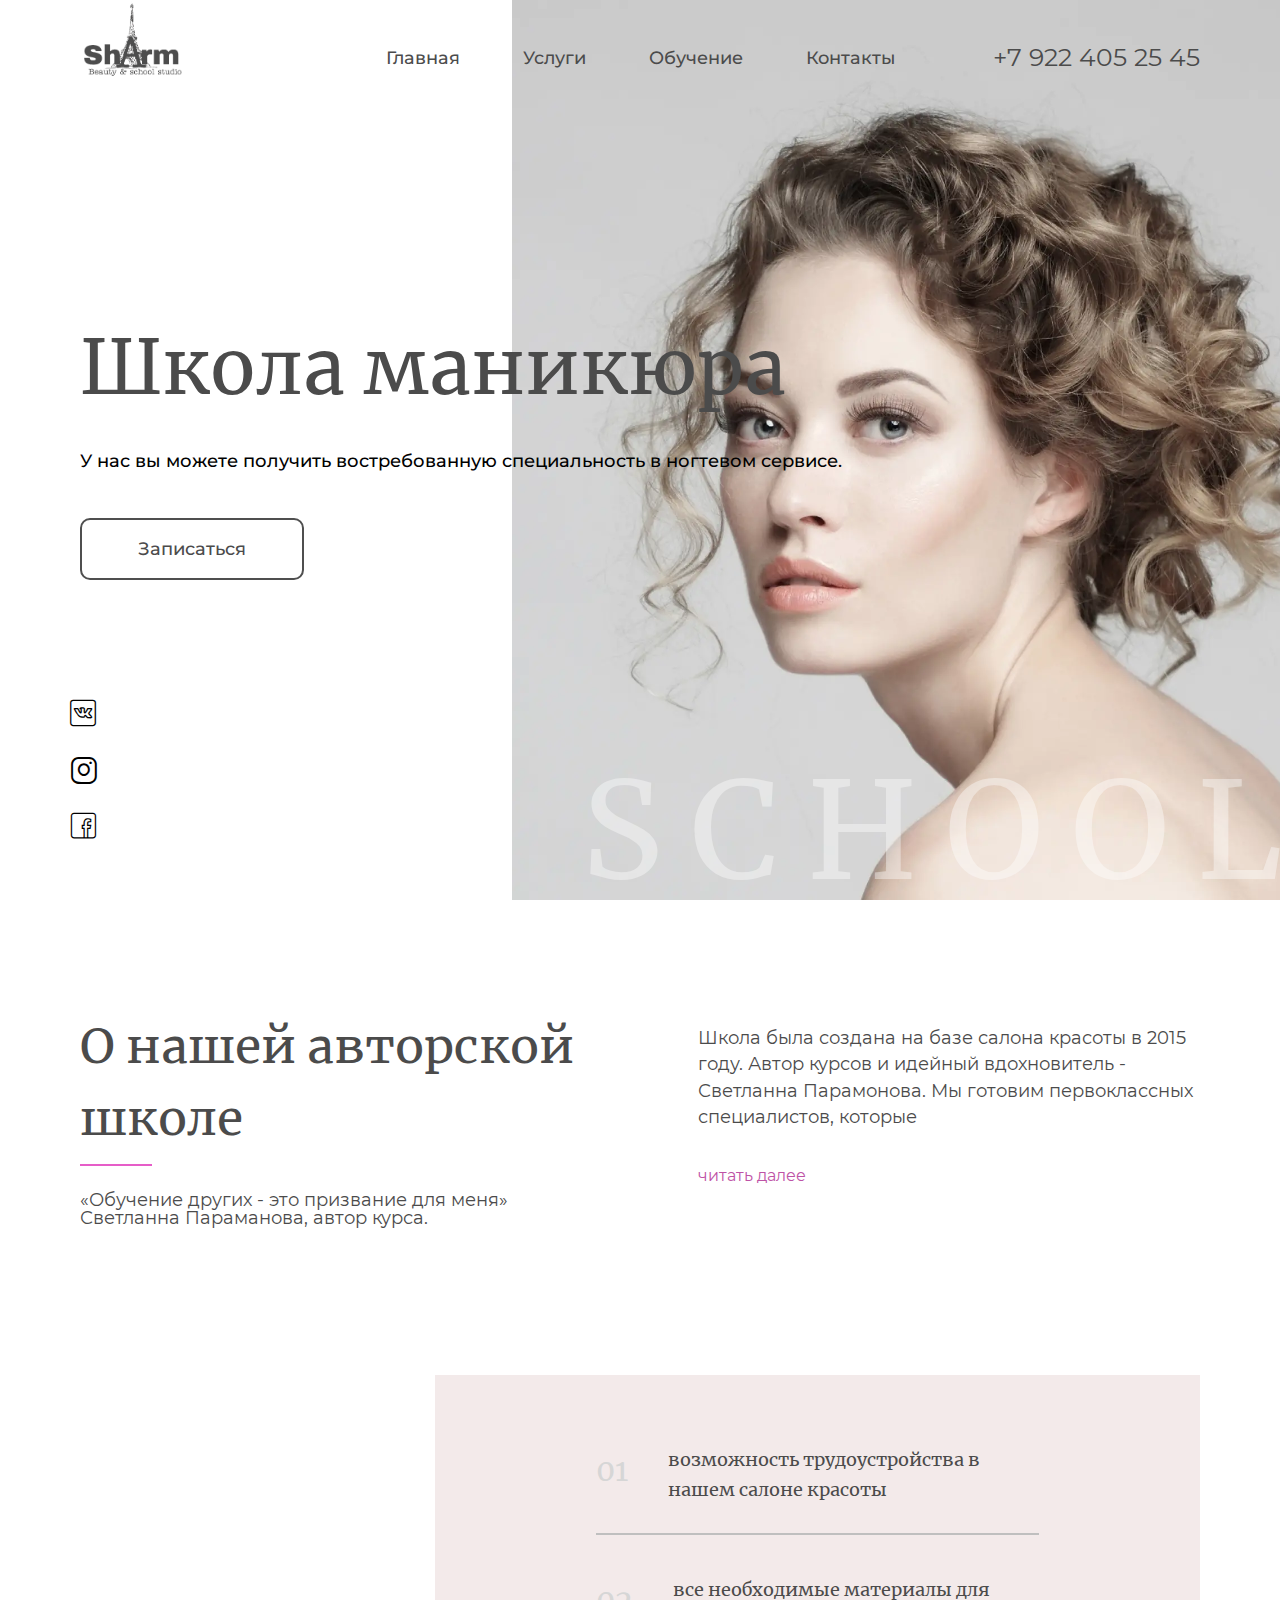
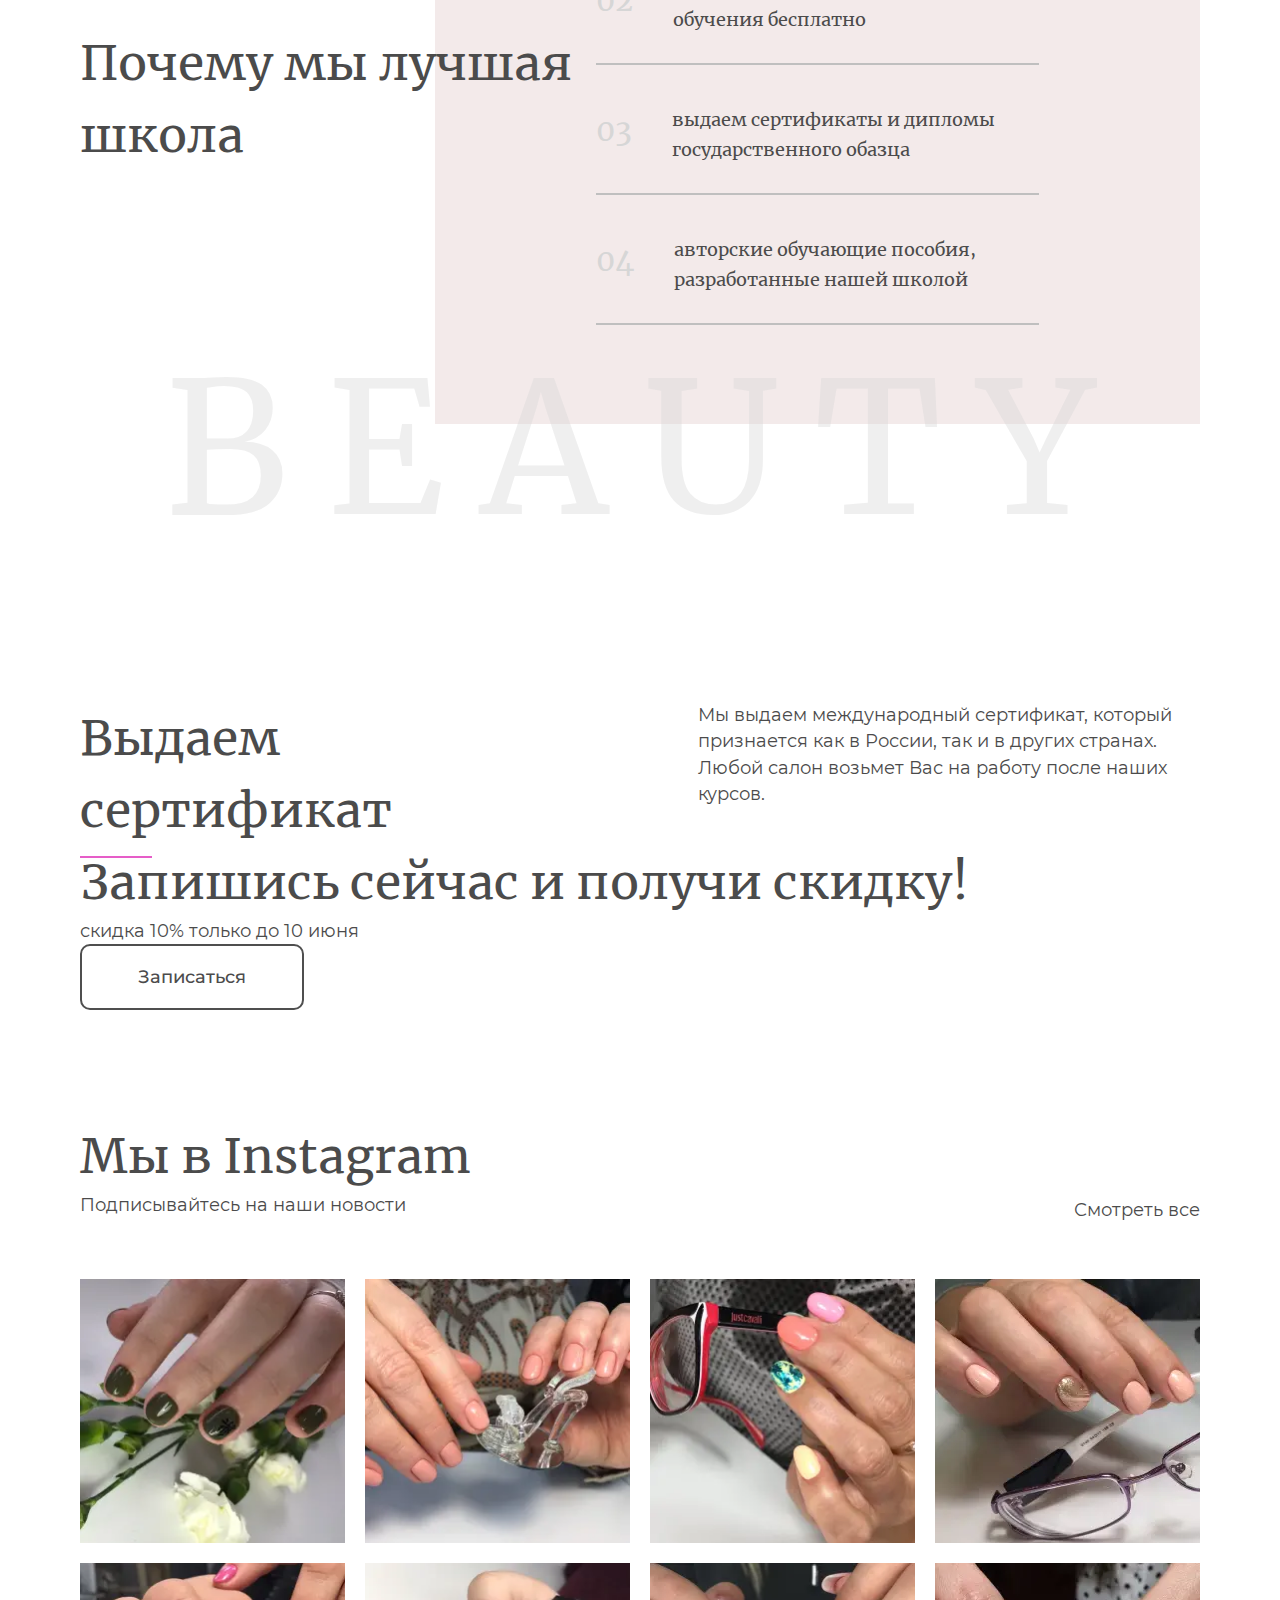
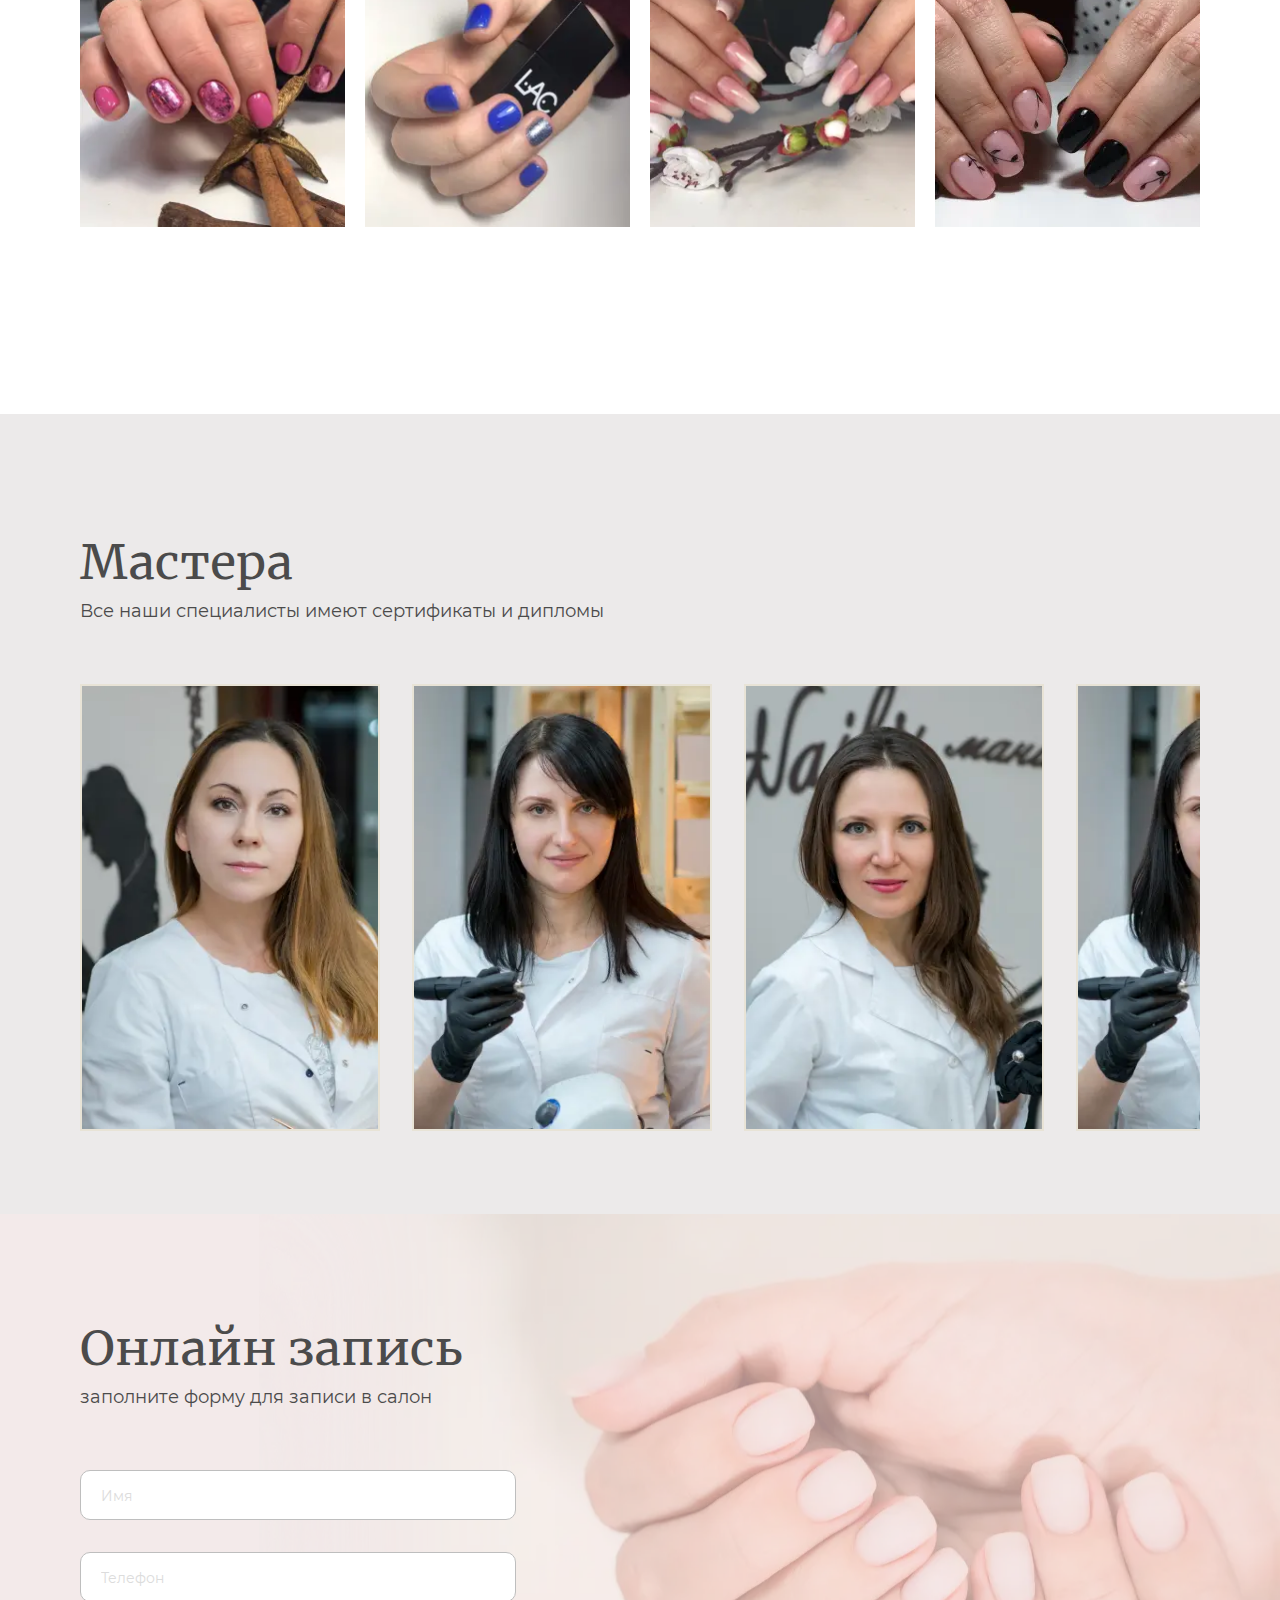
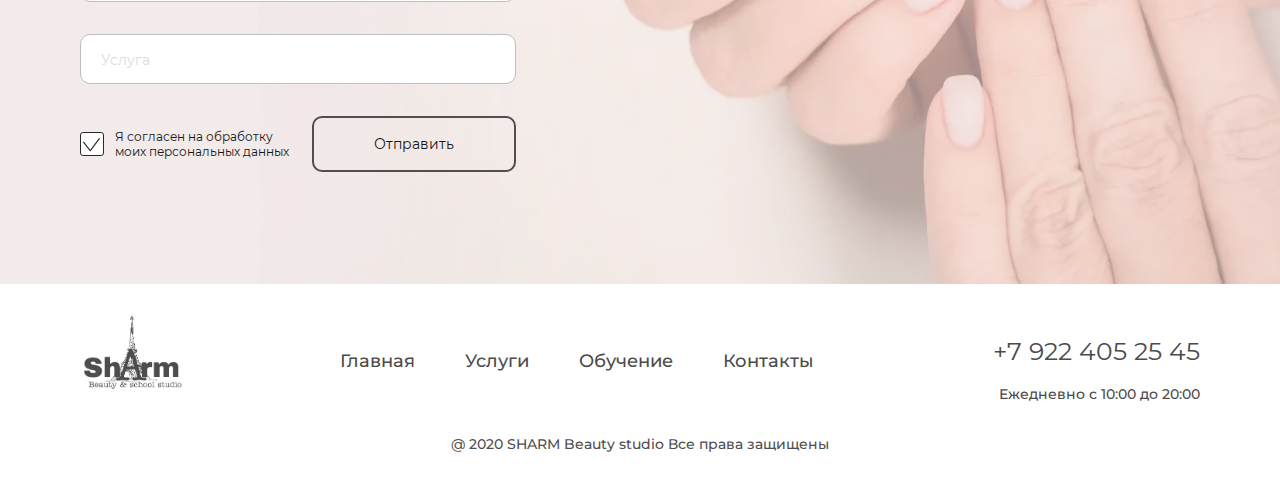
<file: education.html>
<!DOCTYPE html>
<html lang="ru">

<head>
	<title>Обучение</title>
	<meta charset="UTF-8">
	<meta name="format-detection" content="telephone=no">
	<!-- <style>body{opacity: 0;}</style> -->
	<link rel="stylesheet" href="css/style.min.css?_v=20220207200355">
	<link rel="shortcut icon" href="favicon.ico">
	<!-- <meta name="robots" content="noindex, nofollow"> -->
	<meta name="viewport" content="width=device-width, initial-scale=1.0">
</head>

<body>
	<div class="wrapper">
		<header data-scroll="200" data-scroll-show class="header">
			<div class="header__container">
				<div class="header__column header__column_logo">
					<a href="" class="header__logo logo logo_head">
						<picture><source srcset="img/logo-big-bg.webp"type="image/webp"><img src="img/logo-big-bg.png" alt="logo"></picture>
					</a>
				</div>
				<div class="header__column header__column_wide">
					<div class="header__menu menu">
						<nav class="menu__body">
							<ul class="menu__list">
								<li class="menu__item"><a href="home.html" class="menu__link menu-link">Главная</a></li>
								<li class="menu__item"><a href="#" class="menu__link menu-link">Услуги</a></li>
								<li class="menu__item"><a href="education.html" class="menu__link menu-link">Обучение</a></li>
								<li class="menu__item"><a href="contacts.html" class="menu__link menu-link">Контакты</a></li>
							</ul>
						</nav>
					</div>
				</div>
				<div class="header__column header__column_icon">
					<button type="button" class="icon-menu"><span></span></button>
				</div>
				<div class="header__column header__column_call">
					<a href="tel:79224052545" class="header__call">+7 922 405 25 45</a>
				</div>
			</div>
		</header>

		<main class="page">
			<section data-fullscreen class="promo">

				<div class="promo__background">
					<div class="promo__empty"></div>
					<div class="promo__img promo__img_educ">
						<h2 data-da='.promo__background,991,1' class="promo__descr">school</h2>
					</div>
				</div>
				<div class="promo__block">
					<div class="promo__container">
						<div data-da='.promo__for-body,767' class="promo__body">
							<h1 class="promo__title">Школа маникюра</h1>
							<h3 class="promo__subtitle text">У нас вы можете получить востребованную специальность в ногтевом сервисе.</h3>
							<a href="#" type="submit" class="promo__button button">Записаться</a>
						</div>
						<div class="promo__social social">
							<div class="social__wrapper">
								<a href="#" class="social__link social__link_foot _icon-vk"></a>
								<a href="#" class="social__link social__link_foot _icon-instagram"></a>
								<a href="#" class="social__link social__link_foot _icon-facebook"></a>
							</div>
						</div>
					</div>
					<div class="promo__for-body"></div>
				</div>
			</section>
			<section class="about welcome welcome_educ">
				<div class="welcome__container welcome__container_pb">
					<div class="welcome__block">
						<div class="welcome__column">
							<h2 class="welcome__title welcome__title_fz">О нашей авторской школе </h2>
						</div>
						<div data-spollers class="welcome__column spollers">
							<div class="spollers__item">
								<div class="spollers__text">
									<p>Школа была создана на базе салона красоты в 2015 году. Автор курсов и идейный вдохновитель - Светланна Парамонова. Мы готовим первоклассных специалистов, которые</p>
								</div>
								<button type="button" data-spoller class="spollers__spoller-btn">читать далее</button>
								<div class="spollers__more">Школа была создана на базе салона красоты в 2015 году. Автор курсов и идейный вдохновитель - Светланна Парамонова. Мы готовим первоклассных специалистов, которые</div>
							</div>
						</div>
					</div>
				</div>
				<div class="welcome__hero hero-welcome">
					<div class="hero-welcome__container hero-welcome__container_educ">
						<div class="hero-welcome__wrapper">
							<div class="hero-welcome__image-ibg">
								<picture><source srcset="img/education/welcome/hero-welcome.webp"type="image/webp"><img src="img/education/welcome/hero-welcome.jpg" alt="hero"></picture>
							</div>
							<div class="hero-welcome__body">
								<h3 class="hero-welcome__sub-title">«Обучение других - это призвание для меня» </h3>
								<p class="hero-welcome__descr">Светланна Параманова, автор курса.</p>
							</div>
						</div>
					</div>
				</div>
			</section>
			<section class="advanced">
				<div class="advanced__container">
					<div class="advanced__items">
						<div class="advanced__column advanced__column_title">
							<h2 class="advanced__title">Почему мы лучшая школа</h2>
						</div>
						<div class="advanced__column advanced__column_block">
							<ul class="advanced__list">
								<li class="advanced__text">
									<p><span>01</span>возможность трудоустройства в нашем салоне красоты</p>
								</li>
								<li class="advanced__text">
									<p><span>02</span>все необходимые материалы для обучения бесплатно</p>
								</li>
								<li class="advanced__text">
									<p><span>03</span>выдаем сертификаты и дипломы государственного обазца</p>
								</li>
								<li class="advanced__text">
									<p><span>04</span>авторские обучающие пособия, разработанные нашей школой</p>
								</li>

							</ul>
						</div>
					</div>
				</div>
			</section>
			<section class="certificate welcome welcome_cer">
				<div class="welcome__container welcome__container_ser">
					<div class="welcome__block welcome__block_ser">
						<div class="welcome__column welcome__column_cer">
							<h2 class="welcome__title welcome__title_fz welcome__title_cer">Выдаем сертификат</h2>
						</div>
						<div class="welcome__column welcome__column_cer">
							<div class="welcome__text welcome__text_cer">
								<p>Мы выдаем международный сертификат, который признается как в России, так и в других странах. Любой салон возьмет Вас на работу после наших курсов.</p>
							</div>
						</div>
					</div>
				</div>
				<div class="welcome__hero hero-welcome">
					<div class="hero-welcome__container">
						<div class="hero-welcome__wrapper hero-welcome__wrapper_cer">
							<div class="hero-welcome__image-ibg hero-welcome__image-ibg_cer">
								<picture><source srcset="img/education/certificate/hero-certificate.webp"type="image/webp"><img src="img/education/certificate/hero-certificate.jpg" alt="hero"></picture>
							</div>
							<div class="hero-welcome__feedback">
								<h3 class="hero-welcome__title">Запишись сейчас и получи скидку!</h3>
								<p class="hero-welcome__text">скидка 10% только до 10 июня</p>
								<button type="submit" class="hero-welcome__btn button">Записаться</button>
							</div>
						</div>
					</div>
				</div>
			</section>
			<section class="instagram instagram_educ">
				<div class="instagram__container">
					<div class="block-item block-item_inst">
						<div class="block-item__body">
							<h2 class="block-item__title">Мы в Instagram</h2>
							<p class="block-item__text">Подписывайтесь на наши новости </p>
						</div>
						<a data-da='.instagram__container,767,last' href="#" class="block-item__link">Смотреть все</a>
					</div>
					<div class="instagram__items">
						<div class="instagram__item">
							<a href="#" class="instagram__card card">
								<div class="card__block-ibg card__block_height">
									<picture><source srcset="img/education/instagram/01.webp"type="image/webp"><img src="img/education/instagram/01.jpg" alt="girl"></picture>
									<div class="card__wrapper card__wrapper_educ">
										<div class="card__more card__more_educ"></div>
									</div>
								</div>
							</a>
						</div>
						<div class="instagram__item">
							<a href="#" class="instagram__card card">
								<div class="card__block-ibg card__block_height">
									<picture><source srcset="img/education/instagram/02.webp"type="image/webp"><img src="img/education/instagram/02.jpg" alt="girl"></picture>
									<div class="card__wrapper card__wrapper_educ">
										<div class="card__more card__more_educ"></div>
									</div>
								</div>
							</a>
						</div>
						<div class="instagram__item">
							<a href="#" class="instagram__card card">
								<div class="card__block-ibg card__block_height">
									<picture><source srcset="img/education/instagram/03.webp"type="image/webp"><img src="img/education/instagram/03.jpg" alt="girl"></picture>
									<div class="card__wrapper card__wrapper_educ">
										<div class="card__more card__more_educ"></div>
									</div>
								</div>
							</a>
						</div>
						<div class="instagram__item">
							<a href="#" class="instagram__card card">
								<div class="card__block-ibg card__block_height">
									<picture><source srcset="img/education/instagram/04.webp"type="image/webp"><img src="img/education/instagram/04.jpg" alt="girl"></picture>
									<div class="card__wrapper card__wrapper_educ">
										<div class="card__more card__more_educ"></div>
									</div>
								</div>
							</a>
						</div>
						<div class="instagram__item">
							<a href="#" class="instagram__card card">
								<div class="card__block-ibg card__block_height">
									<picture><source srcset="img/education/instagram/05.webp"type="image/webp"><img src="img/education/instagram/05.jpg" alt="girl"></picture>
									<div class="card__wrapper card__wrapper_educ">
										<div class="card__more card__more_educ"></div>
									</div>
								</div>
							</a>
						</div>
						<div class="instagram__item">
							<a href="#" class="instagram__card card">
								<div class="card__block-ibg card__block_height">
									<picture><source srcset="img/education/instagram/06.webp"type="image/webp"><img src="img/education/instagram/06.jpg" alt="girl"></picture>
									<div class="card__wrapper card__wrapper_educ">
										<div class="card__more card__more_educ"></div>
									</div>
								</div>
							</a>
						</div>
						<div class="instagram__item">
							<a href="#" class="instagram__card card">
								<div class="card__block-ibg card__block_height">
									<picture><source srcset="img/education/instagram/07.webp"type="image/webp"><img src="img/education/instagram/07.jpg" alt="girl"></picture>
									<div class="card__wrapper card__wrapper_educ">
										<div class="card__more card__more_educ"></div>
									</div>
								</div>
							</a>
						</div>
						<div class="instagram__item">
							<a href="#" class="instagram__card card">
								<div class="card__block-ibg card__block_height">
									<picture><source srcset="img/education/instagram/08.webp"type="image/webp"><img src="img/education/instagram/08.jpg" alt="girl"></picture>
									<div class="card__wrapper card__wrapper_educ">
										<div class="card__more card__more_educ"></div>
									</div>
								</div>
							</a>
						</div>
					</div>
				</div>
			</section>
			<section class="masters">
				<div class="masters__container">
					<div class="block-item">
						<h2 class="block-item__title">Мастера</h2>
						<p class="block-item__text">Все наши специалисты имеют сертификаты и дипломы</p>
					</div>
					<div class="gallery__body">
						<div class="gallery__slider">
							<div data-gallery class="gallery__swiper">
								<a href="img/gallery/01.jpg" class="gallery__slide-ibg">
									<picture><source data-srcset="img/masters/01.webp"type="image/webp"><img class="swiper-lazy" data-src="img/masters/01.png" alt="Картинка"></picture>
								</a>
								<a href="img/gallery/02.jpg" class="gallery__slide-ibg">
									<picture><source data-srcset="img/masters/02.webp"type="image/webp"><img class="swiper-lazy" data-src="img/masters/02.png" alt="Картинка"></picture>
								</a>
								<a href="img/gallery/03.jpg" class="gallery__slide-ibg">
									<picture><source data-srcset="img/masters/03.webp"type="image/webp"><img class="swiper-lazy" data-src="img/masters/03.png" alt="Картинка"></picture>
								</a>
								<a href="img/gallery/04.jpg" class="gallery__slide-ibg">
									<picture><source data-srcset="img/masters/02.webp"type="image/webp"><img class="swiper-lazy" data-src="img/masters/02.png" alt="Картинка"></picture>
								</a>
							</div>
						</div>
					</div>
				</div>
			</section>
			<section class="feedback">
				<div class="feedback__container">
					<div class="block-item">
						<h2 class="block-item__title">Онлайн запись</h2>
						<p class="block-item__text">заполните форму для записи в салон</p>
					</div>
					<div class="feedback__items">
						<div class="feedback__item feedback__item_form">
							<form class="feedback__form form" action="#" data-dev data-popup-massage='#feedback'>
								<div class="form__item">
									<input required id="name" type="text" class="form__input" name="name" placeholder="Имя">
								</div>
								<div class="form__item">
									<input required id="name" type="tel" class="form__input" name="name" placeholder="Телефон">
								</div>
								<div class="form__item">
									<input required id="name" type="text" class="form__input" name="name" placeholder="Услуга">
								</div>
								<div class="form__checkbox form__checkbox_flx checkbox">
									<input checked required data-error="Ошибка" class="checkbox__input" id="check-2" autocomplete="off" value="yes" type="checkbox" name="check">
									<label for="check-2" class="checkbox__label"><span>Я согласен на обработку моих персональных данных</span></label>
									<button class="form__button button" type="submit">Отправить</button>
								</div>
							</form>
						</div>
						<div class="feedback__item">
						</div>
					</div>
				</div>
			</section>
		</main>
		<footer class="footer">
			<div class="footer__container">
				<div class="footer__wrapper">
					<div class="footer__column footer__column_logo">
						<a href="" class="footer__logo logo logo_head">
							<picture><source srcset="img/logo.webp"type="image/webp"><img src="img/logo.png" alt="logo"></picture>
						</a>
					</div>
					<div class="footer__column footer__column_wide">
						<div class="footer__menu menu-footer">
							<nav class="menu-footer__body">
								<ul class="menu-footer__list">
									<li data-goto="feedback" data-goto-header class="menu-footer__item"><a href="home.html" class="menu-footer__link menu-link">Главная</a></li>
									<li data-goto="shedule" class="menu-footer__item"><a href="#" class="menu-footer__link menu-link">Услуги</a></li>
									<li data-goto="about" class="menu-footer__item"><a href="education.html" class="menu-footer__link menu-link">Обучение</a></li>
									<li data-goto="about" class="menu-footer__item"><a href="contacts.html" class="menu-footer__link menu-link">Контакты</a></li>
								</ul>
							</nav>
						</div>
					</div>
					<div class="footer__column footer__column_call">
						<a href="tel:79224052545" class="footer__call">+7 922 405 25 45</a>
						<div class="footer__shedule">Ежедневно с 10:00 до 20:00</div>
					</div>
				</div>
				<div class="footer__copyright copyright">@ 2020 SHARM Beauty studio Все права защищены</div>
			</div>
		</footer>
	</div>
	<!-- 
<div id="popup" aria-hidden="true" class="popup">
	<div class="popup__wrapper">
		<div class="popup__content">
			<button data-close type="button" class="popup__close">Закрыть</button>
			<div class="popup__text">
			</div>
		</div>
	</div>
</div>
 -->

	<script src="js/app.min.js?_v=20220207200355"></script>
</body>

</html>
</file>
<file: css/style.min.css>
@charset "UTF-8";@font-face{font-family:Merriweather;font-display:swap;src:url(../fonts/Merriweather-LightItalic.woff2) format("woff2"),url(../fonts/Merriweather-LightItalic.woff) format("woff");font-weight:400;font-style:normal}@font-face{font-family:Montserrat;font-display:swap;src:url(../fonts/Montserrat-Bold.woff2) format("woff2"),url(../fonts/Montserrat-Bold.woff) format("woff");font-weight:700;font-style:normal}@font-face{font-family:Montserrat;font-display:swap;src:url(../fonts/Montserrat-Light.woff2) format("woff2"),url(../fonts/Montserrat-Light.woff) format("woff");font-weight:300;font-style:normal}@font-face{font-family:Merriweather;font-display:swap;src:url(../fonts/Merriweather-Regular.woff2) format("woff2"),url(../fonts/Merriweather-Regular.woff) format("woff");font-weight:400;font-style:normal}@font-face{font-family:Montserrat;font-display:swap;src:url(../fonts/Montserrat-Medium.woff2) format("woff2"),url(../fonts/Montserrat-Medium.woff) format("woff");font-weight:500;font-style:normal}@font-face{font-family:Roboto;font-display:swap;src:url(../fonts/Roboto-Regular.woff2) format("woff2"),url(../fonts/Roboto-Regular.woff) format("woff");font-weight:400;font-style:normal}@font-face{font-family:Montserrat;font-display:swap;src:url(../fonts/Montserrat-Regular.woff2) format("woff2"),url(../fonts/Montserrat-Regular.woff) format("woff");font-weight:400;font-style:normal}@font-face{font-family:icons;font-display:swap;src:url(../fonts/icons.woff2) format("woff2"),url(../fonts/icons.woff) format("woff");font-weight:400;font-style:normal}[class*=_icon-]:before{font-family:icons;font-style:normal;font-weight:400;font-variant:normal;text-transform:none;line-height:1;-webkit-font-smoothing:antialiased;-moz-osx-font-smoothing:grayscale}[class*=_icon-]:before{display:block}._icon-check-box-arrow:before{content:"\e905"}._icon-vk:before{content:"\e900"}._icon-right-arrow:before{content:"\e901"}._icon-left-arrow:before{content:"\e902"}._icon-instagram:before{content:"\e903"}._icon-facebook:before{content:"\e904"}*{padding:0;margin:0;border:0}*,:after,:before{-webkit-box-sizing:border-box;box-sizing:border-box}body,html{height:100%;min-width:320px}body{color:#4b4b4b;line-height:1;font-family:Montserrat;font-size:1.125rem;-ms-text-size-adjust:100%;-moz-text-size-adjust:100%;-webkit-text-size-adjust:100%;-webkit-font-smoothing:antialiased;-moz-osx-font-smoothing:grayscale}button,input,textarea{font-family:Montserrat;font-size:inherit}button{cursor:pointer;color:inherit;background-color:inherit}a{color:inherit;-webkit-transition:color .3s ease 0s;-o-transition:color .3s ease 0s;transition:color .3s ease 0s}a:link,a:visited{text-decoration:none}a:hover{text-decoration:none}ul li{list-style:none}img{vertical-align:top}h1,h2,h3,h4,h5,h6{font-weight:inherit;font-size:inherit}.wrapper{min-height:100%;display:-webkit-box;display:-ms-flexbox;display:flex;-webkit-box-orient:vertical;-webkit-box-direction:normal;-ms-flex-direction:column;flex-direction:column;overflow:hidden}.wrapper>main{-webkit-box-flex:1;-ms-flex:1 1 auto;flex:1 1 auto}.wrapper>*{min-width:0}[class*=__container]{max-width:70rem;-webkit-box-sizing:content-box;box-sizing:content-box;margin:0 auto;padding:0 .9375rem}.button{display:-webkit-inline-box;display:-ms-inline-flexbox;display:inline-flex;padding:20px 56px;border-radius:.625rem;border:2px solid #4f4f4f;font-weight:500;font-size:1.125rem;-webkit-transition:all .3s ease 0s;-o-transition:all .3s ease 0s;transition:all .3s ease 0s}.button._fw{width:100%}[data-fullscreen]{min-height:100vh}.touch [data-fullscreen]{min-height:calc(var(--vh,1vh) * 100)}[class*=-ibg]{position:relative}[class*=-ibg] img{position:absolute;width:100%;height:100%;top:0;left:0;-o-object-fit:cover;object-fit:cover}[class*=-ibg_contain] img{-o-object-fit:contain;object-fit:contain}.video-module__item{-webkit-transition:all .3s ease 0s;-o-transition:all .3s ease 0s;transition:all .3s ease 0s;-webkit-filter:grayscale(1);filter:grayscale(1)}[class*=__title]{font-family:Merriweather,serif;line-height:1.5;color:#4b4b4b}[class*=__text]{line-height:1.4705882353;color:#4b4b4b}[class*=__subtitle]{line-height:2.2222222222;color:#000;font-weight:500}.block-item_inst{display:-webkit-box;display:-ms-flexbox;display:flex;-webkit-box-pack:justify;-ms-flex-pack:justify;justify-content:space-between;-webkit-box-align:center;-ms-flex-align:center;align-items:center}.block-item__link{display:-webkit-box;display:-ms-flexbox;display:flex;-webkit-box-align:center;-ms-flex-align:center;align-items:center;-webkit-box-orient:horizontal;-webkit-box-direction:reverse;-ms-flex-direction:row-reverse;flex-direction:row-reverse;gap:2.1875rem}.block-item ._icon-instagram:before{font-size:1.5em}.card{position:relative}.card:hover .card__more{display:-webkit-box;display:-ms-flexbox;display:flex;-webkit-box-orient:vertical;-webkit-box-direction:normal;-ms-flex-direction:column;flex-direction:column;color:#fff}.card:hover .card__service{display:none}.card__block{display:-webkit-box;display:-ms-flexbox;display:flex;-webkit-box-orient:vertical;-webkit-box-direction:normal;-ms-flex-direction:column;flex-direction:column;-webkit-box-align:center;-ms-flex-align:center;align-items:center;position:relative;padding-bottom:8.896797153%;-webkit-box-pack:end;-ms-flex-pack:end;justify-content:flex-end}.card__block:before{content:"";position:absolute;top:0;left:0;width:100%;height:100%;background:rgba(0,0,0,0);-webkit-transition:all .4s ease 0s;-o-transition:all .4s ease 0s;transition:all .4s ease 0s;z-index:1}.card__block img{position:absolute;top:0;left:0;width:100%;height:100%;-o-object-fit:cover;object-fit:cover}.card__more{display:none;-webkit-box-align:center;-ms-flex-align:center;align-items:center;text-align:center;position:relative;z-index:3;display:none;font-weight:500}.card__service{position:relative;font-size:1.25rem;color:#000}.logo{position:relative;z-index:6}.logo_foot{width:100%}.social{display:-webkit-box;display:-ms-flexbox;display:flex;-ms-flex-wrap:wrap;flex-wrap:wrap;row-gap:.625rem;color:#000;margin:0 -.625rem}.social__link{padding:0 .625rem;-webkit-transition:all .3s ease 0s;-o-transition:all .3s ease 0s;transition:all .3s ease 0s}.social__link_foot{font-size:1.6875rem}.advanced__container{position:relative}.advanced__items{display:-webkit-box;display:-ms-flexbox;display:flex;margin:0 -10px;-webkit-box-align:center;-ms-flex-align:center;align-items:center}.advanced__column{-webkit-box-flex:1;-ms-flex-positive:1;flex-grow:1;-ms-flex-negative:0;flex-shrink:0}.advanced__column_title{position:relative;z-index:1;-webkit-box-flex:1;-ms-flex:1 0 50%;flex:1 0 50%}.advanced__list{display:-webkit-box;display:-ms-flexbox;display:flex;-webkit-box-orient:vertical;-webkit-box-direction:normal;-ms-flex-direction:column;flex-direction:column;-webkit-box-align:center;-ms-flex-align:center;align-items:center}.advanced__text{width:100%;font-family:Merriweather,serif;line-height:1.6666666667;position:relative;font-weight:500;max-width:31.25rem}.advanced__text p{display:-webkit-box;display:-ms-flexbox;display:flex}.advanced__text span{font-weight:500;font-size:1.875rem;color:#d6d6d6}.advanced__text::before{content:"";position:absolute;width:100%;height:.125rem;bottom:0;left:0;background-color:#bfbfbf}.header{color:#4b4b4b;position:absolute;width:100%;top:0;left:0;z-index:50}.header._header-scroll{-webkit-backdrop-filter:blur(10px);backdrop-filter:blur(10px);background-color:rgba(255,255,255,.5);position:fixed;top:-200%;z-index:5}.header._header-show{top:0;-webkit-transition:top .3s ease 0s;-o-transition:top .3s ease 0s;transition:top .3s ease 0s}.header__container{-webkit-box-align:center;-ms-flex-align:center;align-items:center;position:relative;display:-webkit-box;display:-ms-flexbox;display:flex;min-height:5.75rem}.header__column{-webkit-box-flex:0;-ms-flex-positive:0;flex-grow:0;-ms-flex-negative:0;flex-shrink:0;display:-webkit-box;display:-ms-flexbox;display:flex}.header__column_logo{display:-webkit-box;display:-ms-flexbox;display:flex;-webkit-box-pack:start;-ms-flex-pack:start;justify-content:flex-start;-ms-flex-item-align:start;align-self:flex-start}.header__column_wide{padding-top:1.5625rem;-webkit-box-flex:1;-ms-flex:1 1 auto;flex:1 1 auto;-webkit-box-pack:center;-ms-flex-pack:center;justify-content:center}.header__column_icon{display:none}.header__column_call{padding-top:1.4375rem;-webkit-box-pack:end;-ms-flex-pack:end;justify-content:flex-end;-ms-flex-preferred-size:236px;flex-basis:236px}.header__call{font-size:1.5625rem;line-height:1.2}.menu__list{display:-webkit-box;display:-ms-flexbox;display:flex;row-gap:10px;-ms-flex-wrap:wrap;flex-wrap:wrap;-webkit-box-align:center;-ms-flex-align:center;align-items:center;-webkit-box-pack:center;-ms-flex-pack:center;justify-content:center}.menu__link{font-weight:500;font-size:1.125rem;line-height:1.2222222222}.icon-menu{display:none}.footer{color:#4b4b4b;padding:1.75rem 0 2.5625rem}.footer__container{display:-webkit-box;display:-ms-flexbox;display:flex;-webkit-box-orient:vertical;-webkit-box-direction:normal;-ms-flex-direction:column;flex-direction:column;gap:2rem}.footer__wrapper{-webkit-box-align:center;-ms-flex-align:center;align-items:center;position:relative;display:-webkit-box;display:-ms-flexbox;display:flex;-ms-flex-wrap:wrap;flex-wrap:wrap;min-height:5.75rem}.footer__column{-webkit-box-flex:0;-ms-flex-positive:0;flex-grow:0;-ms-flex-negative:0;flex-shrink:0;display:-webkit-box;display:-ms-flexbox;display:flex}.footer__column_logo{display:-webkit-box;display:-ms-flexbox;display:flex;-webkit-box-pack:start;-ms-flex-pack:start;justify-content:flex-start;-ms-flex-item-align:start;align-self:flex-start}.footer__column_wide{-webkit-box-flex:1;-ms-flex:1 1 auto;flex:1 1 auto;-webkit-box-pack:center;-ms-flex-pack:center;justify-content:center;padding-top:1.5625rem}.footer__column_call{display:-webkit-box;display:-ms-flexbox;display:flex;-webkit-box-orient:vertical;-webkit-box-direction:normal;-ms-flex-direction:column;flex-direction:column;padding-top:1.4375rem;-webkit-box-pack:end;-ms-flex-pack:end;justify-content:flex-end;-ms-flex-preferred-size:236px;flex-basis:236px;-webkit-box-align:end;-ms-flex-align:end;align-items:flex-end}.footer__call{font-size:1.5625rem;line-height:1.2}.footer__shedule{font-weight:500;line-height:1.2142857143}.footer__copyright{-ms-flex-item-align:center;-ms-grid-row-align:center;align-self:center;font-weight:500;font-size:.875rem;line-height:1.2142857143;color:#4f4f4f}.menu-footer__list{position:relative;display:-webkit-box;display:-ms-flexbox;display:flex;color:#4b4b4b;row-gap:10px;-ms-flex-wrap:wrap;flex-wrap:wrap;-webkit-box-align:center;-ms-flex-align:center;align-items:center;-webkit-box-pack:center;-ms-flex-pack:center;justify-content:center;margin-bottom:1.25rem}.menu-footer__link{font-weight:500;font-size:1.125rem;line-height:1.2222222222}.promo{position:relative}.promo__background{position:absolute;width:100%;height:100%;top:0;left:0;display:-webkit-box;display:-ms-flexbox;display:flex}.promo__empty{-webkit-box-flex:1;-ms-flex:1 0 40%;flex:1 0 40%}.no-webp .promo__img{background:url(../img/promo/promo-bg.jpg) center center/cover no-repeat}.promo__img{position:relative;-webkit-box-flex:1;-ms-flex:1 1 60%;flex:1 1 60%;display:-webkit-box;display:-ms-flexbox;display:flex;-webkit-box-align:end;-ms-flex-align:end;align-items:flex-end}.promo__descr{display:-webkit-box;display:-ms-flexbox;display:flex;color:rgba(255,255,255,.4);font-family:Merriweather;text-transform:uppercase;font-size:12.5rem;letter-spacing:.2em;padding-left:3.125rem}.promo__block{position:relative}.promo__container{display:-webkit-box;display:-ms-flexbox;display:flex;-webkit-box-align:center;-ms-flex-align:center;align-items:center;display:flex;z-index:10;align-items:center;min-height:100vh}.promo__body{position:relative;-webkit-box-flex:1;-ms-flex:1 1 620px;flex:1 1 620px;display:-webkit-box;display:-ms-flexbox;display:flex;-webkit-box-orient:vertical;-webkit-box-direction:normal;-ms-flex-direction:column;flex-direction:column}.promo__for-body{width:100%}.promo__title{font-family:Merriweather;line-height:1.2702702703}.promo__title:not(:last-child){margin-bottom:1.5625rem}.promo__button{-ms-flex-item-align:start;align-self:flex-start;margin-top:2.3125rem}.promo__social{position:absolute;bottom:30px}.welcome__block{display:-webkit-box;display:-ms-flexbox;display:flex;margin:0 -.625rem;gap:5.9375rem}.welcome__block:not(:last-child){margin-bottom:4.0625rem}.welcome__title{-webkit-box-flex:0;-ms-flex:0 1 50%;flex:0 1 50%;position:relative;max-width:31.8125rem}.welcome__title::before{content:"";position:absolute;width:4.5rem;height:.125rem;bottom:-.75rem;left:0;background-color:#e65dc8}.welcome__column{-webkit-box-flex:0;-ms-flex:0 1 50%;flex:0 1 50%;padding:0 10px}.spollers__text{margin-top:.9375rem}.spollers__text p:not(:last-child){margin-bottom:3.125rem}.spollers__more{line-height:1.4705882353;color:#4b4b4b}.spollers__spoller-btn{color:#be52a6;line-height:1.875}.video-module{cursor:pointer;position:relative;padding-bottom:47.5%}.video-module::after,.video-module::before{content:"";position:absolute;top:50%;left:50%;-webkit-transform:translate(-55%,-50%);-ms-transform:translate(-55%,-50%);transform:translate(-55%,-50%);z-index:2}.video-module::after{width:0;height:0;border-style:solid;border-width:22px 0 22px 29px;border-color:transparent transparent transparent #646060}.video-module::before{width:82px;height:82px;border-radius:50%;background-color:#c4c4c4}.video-module._active::after,.video-module._active::before{display:none}.video-module._active .video-module__item{-webkit-filter:grayscale(0);filter:grayscale(0)}.video-module__item{-o-object-fit:cover;object-fit:cover;position:absolute;width:100%;height:100%;top:0;left:0}.services__items{display:-webkit-box;display:-ms-flexbox;display:flex;-ms-flex-wrap:wrap;flex-wrap:wrap;margin:0 -10px;row-gap:1.25rem}.services__item{-webkit-box-flex:0;-ms-flex:0 1 25%;flex:0 1 25%;padding:0 10px;min-width:11.5625rem}.card__block{min-height:26.375rem}.card__more_service:not(:last-child){margin-bottom:9.375rem}.masters{background-color:#eceaea}.gallery__body{min-width:0}.gallery__container{z-index:5;display:-ms-grid;display:grid;row-gap:30px}.gallery__content{-ms-grid-row-align:center;align-self:center;display:-ms-grid;display:grid;gap:1.5rem}.gallery__button{-ms-grid-column-align:start;justify-self:start}.gallery__slide-ibg{height:447px;-webkit-box-flex:0;-ms-flex:0 0 300px;flex:0 0 300px;width:300px;border:2px solid rgba(220,202,135,.2);position:relative}.gallery__slide-ibg::after{content:"";opacity:0;position:absolute;width:100%;height:100%;top:0;left:0;-webkit-transition:all .3s ease 0s;-o-transition:all .3s ease 0s;transition:all .3s ease 0s;z-index:5;background:-o-linear-gradient(242.45deg,rgba(0,0,0,.75) 1.5%,rgba(0,0,0,.64) 98.62%);background:linear-gradient(207.55deg,rgba(0,0,0,.75) 1.5%,rgba(0,0,0,.64) 98.62%)}.main-slider{display:-webkit-box;display:-ms-flexbox;display:flex}.body-main-slider.swiper{overflow:visible}.body-main-slider__swiper{-webkit-box-flex:1;-ms-flex:1 1 auto;flex:1 1 auto;-webkit-box-align:center;-ms-flex-align:center;align-items:center}.body-main-slider__controll{display:-webkit-box;display:-ms-flexbox;display:flex;gap:8px;-webkit-box-pack:center;-ms-flex-pack:center;justify-content:center;-webkit-box-align:center;-ms-flex-align:center;align-items:center;text-transform:capitalize}.body-main-slider__controll .swiper-pagination-bullet{font-weight:600;font-size:1.375rem;color:#fff;line-height:175%;letter-spacing:.04em;-webkit-transition:gap .8s ease 0s;-o-transition:gap .8s ease 0s;transition:gap .8s ease 0s;display:-webkit-box;display:-ms-flexbox;display:flex;gap:0;-webkit-box-align:center;-ms-flex-align:center;align-items:center}.body-main-slider__controll .swiper-pagination-bullet::after{content:"";width:0;-webkit-transition:all .8s ease 0s;-o-transition:all .8s ease 0s;transition:all .8s ease 0s;background-color:#dcca87;-webkit-box-flex:0;-ms-flex:0 0 0px;flex:0 0 0px;height:1px}.body-main-slider__controll .swiper-pagination-bullet-active{gap:8px}.body-main-slider__controll .swiper-pagination-bullet-active::after{content:"";width:16px;-webkit-box-flex:0;-ms-flex:0 0 16px;flex:0 0 16px}.slide-main-slider{padding:25px 0 0 0;opacity:0!important;pointer-events:none}.slide-main-slider.swiper-slide-active{pointer-events:auto;opacity:1!important}.slide-main-slider__content{-ms-grid-row-align:center;align-self:center;display:-ms-grid;display:grid;gap:32px;justify-items:start}.slide-main-slider__image-ibg{position:relative;-ms-flex-item-align:center;-ms-grid-row-align:center;align-self:center;padding-bottom:89.9709302326%}.slide-main-slider__image-ibg::after,.slide-main-slider__image-ibg::before{content:"";position:absolute;-webkit-transition:-webkit-transform .3s ease 0s;transition:-webkit-transform .3s ease 0s;-o-transition:transform .3s ease 0s;transition:transform .3s ease 0s;transition:transform .3s ease 0s,-webkit-transform .3s ease 0s;width:70.2746365105%;height:63.226744186%}.slide-main-slider__image-ibg::before{top:0;right:0;-webkit-transform:translate(25px,-25px);-ms-transform:translate(25px,-25px);transform:translate(25px,-25px)}.slide-main-slider__image-ibg::after{bottom:0;left:0;-webkit-transform:translate(-25px,25px);-ms-transform:translate(-25px,25px);transform:translate(-25px,25px)}.slide-main-slider__image-ibg img{-webkit-transition:-webkit-transform .3s ease 0s;transition:-webkit-transform .3s ease 0s;-o-transition:transform .3s ease 0s;transition:transform .3s ease 0s;transition:transform .3s ease 0s,-webkit-transform .3s ease 0s;z-index:2}.instagram__items{display:-webkit-box;display:-ms-flexbox;display:flex;-ms-flex-wrap:wrap;flex-wrap:wrap;margin:0 -10px;row-gap:1.25rem}.instagram__item{-webkit-box-flex:0;-ms-flex:0 1 25%;flex:0 1 25%;padding:0 10px;min-width:11.5625rem}.card__block_height{-webkit-box-pack:center;-ms-flex-pack:center;justify-content:center;min-height:16.5rem}.feedback{background-color:#f3eaea}.feedback__items{display:-webkit-box;display:-ms-flexbox;display:flex;margin:0 -10px}.feedback__item{-webkit-box-flex:0;-ms-flex:0 1 60%;flex:0 1 60%}.feedback__item_form{-webkit-box-flex:0;-ms-flex:0 1 40%;flex:0 1 40%;padding:0 10px}.form__item{display:-webkit-box;display:-ms-flexbox;display:flex;gap:1.25rem}.form__item:not(:last-child){margin-bottom:2rem}.form__input{-webkit-box-flex:1;-ms-flex:1 1 auto;flex:1 1 auto;padding:1.25rem;height:3.125rem;background-color:#fff;border:1px solid #bebebe;border-radius:10px;font-size:1.125rem;line-height:1.4}.form__input::-webkit-input-placeholder{color:#dcdcdc;font-size:.875rem;line-height:1.2142857143}.form__input::-moz-placeholder{color:#dcdcdc;font-size:.875rem;line-height:1.2142857143}.form__input:-ms-input-placeholder{color:#dcdcdc;font-size:.875rem;line-height:1.2142857143}.form__input::-ms-input-placeholder{color:#dcdcdc;font-size:.875rem;line-height:1.2142857143}.form__input::placeholder{color:#dcdcdc;font-size:.875rem;line-height:1.2142857143}.form__button{font-weight:400;font-size:.875rem;-webkit-box-flex:0;-ms-flex:0 1 50px;flex:0 1 50px;padding:17px 60px;color:#161616}.checkbox{display:-webkit-box;display:-ms-flexbox;display:flex;position:relative;-webkit-box-align:center;-ms-flex-align:center;align-items:center;gap:1.25rem}.checkbox__input{cursor:pointer;position:absolute;top:0;left:0;opacity:0}.checkbox__input:checked+.checkbox__label::after{-webkit-transform:scale(1.2);-ms-transform:scale(1.2);transform:scale(1.2)}.checkbox__label{display:-webkit-box;display:-ms-flexbox;display:flex;-webkit-column-gap:.6875rem;-moz-column-gap:.6875rem;column-gap:.6875rem;-webkit-box-flex:1;-ms-flex:1 1 auto;flex:1 1 auto;-webkit-box-align:center;-ms-flex-align:center;align-items:center;cursor:pointer;position:relative;font-size:.75rem;line-height:1.25;color:#161616}.checkbox__label span{max-width:11.5625rem}.checkbox__label::before{cursor:pointer;-ms-flex-item-align:start;align-self:flex-start;-webkit-box-flex:0;-ms-flex:0 0 24px;flex:0 0 24px;height:24px;content:"";border:1px solid #292929;background-color:#fff;margin-top:.1875rem;border-radius:.1875rem}.checkbox__label::after{width:15px;height:15px;content:"";background:url(../img/check-box-arrow.svg) 0 0 no-repeat;font-size:1.25rem;-webkit-transition:-webkit-transform .3s ease 0s;transition:-webkit-transform .3s ease 0s;-o-transition:transform .3s ease 0s;transition:transform .3s ease 0s;transition:transform .3s ease 0s,-webkit-transform .3s ease 0s;position:absolute;top:.625rem;left:.25rem;-webkit-transform:scale(0);-ms-transform:scale(0);transform:scale(0)}@font-face{font-family:lg;src:url([data-uri]) format("woff2"),url([data-uri]) format("woff");font-weight:400;font-style:normal;font-display:block}.lg-icon{font-family:lg!important;speak:never;font-style:normal;font-weight:400;font-variant:normal;text-transform:none;line-height:1;-webkit-font-smoothing:antialiased;-moz-osx-font-smoothing:grayscale}.lg-container{font-family:system-ui,-apple-system,"Segoe UI",Roboto,"Helvetica Neue",Arial,"Noto Sans","Liberation Sans",sans-serif,"Apple Color Emoji","Segoe UI Emoji","Segoe UI Symbol","Noto Color Emoji"}.lg-next,.lg-prev{background-color:rgba(0,0,0,.45);border-radius:2px;color:#999;cursor:pointer;display:block;font-size:22px;margin-top:-10px;padding:8px 10px 9px;position:absolute;top:50%;z-index:1080;outline:0;border:none}.lg-next.disabled,.lg-prev.disabled{opacity:0!important;cursor:default}.lg-next:hover:not(.disabled),.lg-prev:hover:not(.disabled){color:#fff}.lg-single-item .lg-next,.lg-single-item .lg-prev{display:none}.lg-next{right:20px}.lg-next:before{content:"\e095"}.lg-prev{left:20px}.lg-prev:after{content:"\e094"}@-webkit-keyframes lg-right-end{0%{left:0}50%{left:-30px}100%{left:0}}@keyframes lg-right-end{0%{left:0}50%{left:-30px}100%{left:0}}@-webkit-keyframes lg-left-end{0%{left:0}50%{left:30px}100%{left:0}}@keyframes lg-left-end{0%{left:0}50%{left:30px}100%{left:0}}.lg-outer.lg-right-end .lg-object{-webkit-animation:lg-right-end .3s;animation:lg-right-end .3s;position:relative}.lg-outer.lg-left-end .lg-object{-webkit-animation:lg-left-end .3s;animation:lg-left-end .3s;position:relative}.lg-toolbar{z-index:1082;left:0;position:absolute;top:0;width:100%}.lg-media-overlap .lg-toolbar{background-image:-webkit-gradient(linear,left bottom,left top,from(rgba(0,0,0,0)),to(rgba(0,0,0,.4)));background-image:-o-linear-gradient(bottom,rgba(0,0,0,0),rgba(0,0,0,.4));background-image:linear-gradient(0deg,rgba(0,0,0,0),rgba(0,0,0,.4))}.lg-toolbar .lg-icon{color:#999;cursor:pointer;float:right;font-size:24px;height:47px;line-height:27px;padding:10px 0;text-align:center;width:50px;text-decoration:none!important;outline:medium none;will-change:color;-webkit-transition:color .2s linear;-o-transition:color .2s linear;transition:color .2s linear;background:0 0;border:none;-webkit-box-shadow:none;box-shadow:none}.lg-toolbar .lg-icon.lg-icon-18{font-size:18px}.lg-toolbar .lg-icon:hover{color:#fff}.lg-toolbar .lg-close:after{content:"\e070"}.lg-toolbar .lg-maximize{font-size:22px}.lg-toolbar .lg-maximize:after{content:"\e90a"}.lg-toolbar .lg-download:after{content:"\e0f2"}.lg-sub-html{color:#eee;font-size:16px;padding:10px 40px;text-align:center;z-index:1080;opacity:0;-webkit-transition:opacity .2s ease-out 0s;-o-transition:opacity .2s ease-out 0s;transition:opacity .2s ease-out 0s}.lg-sub-html h4{margin:0;font-size:13px;font-weight:700}.lg-sub-html p{font-size:12px;margin:5px 0 0}.lg-sub-html a{color:inherit}.lg-sub-html a:hover{text-decoration:underline}.lg-media-overlap .lg-sub-html{background-image:-webkit-gradient(linear,left top,left bottom,from(rgba(0,0,0,0)),to(rgba(0,0,0,.6)));background-image:-o-linear-gradient(top,rgba(0,0,0,0),rgba(0,0,0,.6));background-image:linear-gradient(180deg,rgba(0,0,0,0),rgba(0,0,0,.6))}.lg-item .lg-sub-html{position:absolute;bottom:0;right:0;left:0}.lg-error-msg{font-size:14px;color:#999}.lg-counter{color:#999;display:inline-block;font-size:16px;padding-left:20px;padding-top:12px;height:47px;vertical-align:middle}.lg-closing .lg-next,.lg-closing .lg-prev,.lg-closing .lg-sub-html,.lg-closing .lg-toolbar{opacity:0;-webkit-transition:-webkit-transform .08 cubic-bezier(0,0,.25,1) 0s,opacity .08 cubic-bezier(0,0,.25,1) 0s,color .08 linear;-o-transition:-o-transform .08 cubic-bezier(0,0,.25,1) 0s,opacity .08 cubic-bezier(0,0,.25,1) 0s,color .08 linear;-webkit-transition:opacity .08 cubic-bezier(0,0,.25,1) 0s,color .08 linear,-webkit-transform .08 cubic-bezier(0,0,.25,1) 0s;transition:opacity .08 cubic-bezier(0,0,.25,1) 0s,color .08 linear,-webkit-transform .08 cubic-bezier(0,0,.25,1) 0s;-o-transition:transform .08 cubic-bezier(0,0,.25,1) 0s,opacity .08 cubic-bezier(0,0,.25,1) 0s,color .08 linear;transition:transform .08 cubic-bezier(0,0,.25,1) 0s,opacity .08 cubic-bezier(0,0,.25,1) 0s,color .08 linear;transition:transform .08 cubic-bezier(0,0,.25,1) 0s,opacity .08 cubic-bezier(0,0,.25,1) 0s,color .08 linear,-webkit-transform .08 cubic-bezier(0,0,.25,1) 0s}body:not(.lg-from-hash) .lg-outer.lg-start-zoom .lg-item:not(.lg-zoomable) .lg-img-wrap,body:not(.lg-from-hash) .lg-outer.lg-start-zoom .lg-item:not(.lg-zoomable) .lg-video-cont{opacity:0;-ms-transform:scale3d(.5,.5,.5);-webkit-transform:scale3d(.5,.5,.5);transform:scale3d(.5,.5,.5);will-change:transform,opacity;-webkit-transition:-webkit-transform 250ms cubic-bezier(0,0,.25,1) 0s,opacity 250ms cubic-bezier(0,0,.25,1)!important;-o-transition:-o-transform 250ms cubic-bezier(0,0,.25,1) 0s,opacity 250ms cubic-bezier(0,0,.25,1)!important;-webkit-transition:opacity 250ms cubic-bezier(0,0,.25,1),-webkit-transform 250ms cubic-bezier(0,0,.25,1) 0s!important;transition:opacity 250ms cubic-bezier(0,0,.25,1),-webkit-transform 250ms cubic-bezier(0,0,.25,1) 0s!important;-o-transition:transform 250ms cubic-bezier(0,0,.25,1) 0s,opacity 250ms cubic-bezier(0,0,.25,1)!important;transition:transform 250ms cubic-bezier(0,0,.25,1) 0s,opacity 250ms cubic-bezier(0,0,.25,1)!important;transition:transform 250ms cubic-bezier(0,0,.25,1) 0s,opacity 250ms cubic-bezier(0,0,.25,1),-webkit-transform 250ms cubic-bezier(0,0,.25,1) 0s!important}body:not(.lg-from-hash) .lg-outer.lg-start-zoom .lg-item:not(.lg-zoomable).lg-complete .lg-img-wrap,body:not(.lg-from-hash) .lg-outer.lg-start-zoom .lg-item:not(.lg-zoomable).lg-complete .lg-video-cont{opacity:1;-ms-transform:scale3d(1,1,1);-webkit-transform:scale3d(1,1,1);transform:scale3d(1,1,1)}.lg-group:after{content:"";display:table;clear:both}.lg-container{display:none;outline:0}.lg-container.lg-show{display:block}.lg-on{scroll-behavior:unset}.lg-hide-sub-html .lg-sub-html,.lg-next,.lg-pager-outer,.lg-prev,.lg-toolbar{opacity:0;will-change:transform,opacity;-webkit-transition:-webkit-transform .25s cubic-bezier(0,0,.25,1) 0s,opacity .25s cubic-bezier(0,0,.25,1) 0s;-o-transition:-o-transform .25s cubic-bezier(0,0,.25,1) 0s,opacity .25s cubic-bezier(0,0,.25,1) 0s;-webkit-transition:opacity .25s cubic-bezier(0,0,.25,1) 0s,-webkit-transform .25s cubic-bezier(0,0,.25,1) 0s;transition:opacity .25s cubic-bezier(0,0,.25,1) 0s,-webkit-transform .25s cubic-bezier(0,0,.25,1) 0s;-o-transition:transform .25s cubic-bezier(0,0,.25,1) 0s,opacity .25s cubic-bezier(0,0,.25,1) 0s;transition:transform .25s cubic-bezier(0,0,.25,1) 0s,opacity .25s cubic-bezier(0,0,.25,1) 0s;transition:transform .25s cubic-bezier(0,0,.25,1) 0s,opacity .25s cubic-bezier(0,0,.25,1) 0s,-webkit-transform .25s cubic-bezier(0,0,.25,1) 0s}.lg-show-in .lg-next,.lg-show-in .lg-pager-outer,.lg-show-in .lg-prev,.lg-show-in .lg-toolbar{opacity:1}.lg-show-in.lg-hide-sub-html .lg-sub-html{opacity:1}.lg-show-in .lg-hide-items .lg-prev{opacity:0;-webkit-transform:translate3d(-10px,0,0);transform:translate3d(-10px,0,0)}.lg-show-in .lg-hide-items .lg-next{opacity:0;-webkit-transform:translate3d(10px,0,0);transform:translate3d(10px,0,0)}.lg-show-in .lg-hide-items .lg-toolbar{opacity:0;-webkit-transform:translate3d(0,-10px,0);transform:translate3d(0,-10px,0)}.lg-show-in .lg-hide-items.lg-hide-sub-html .lg-sub-html{opacity:0;-webkit-transform:translate3d(0,20px,0);transform:translate3d(0,20px,0)}.lg-outer{width:100%;height:100%;position:fixed;top:0;left:0;z-index:1050;text-align:left;opacity:.001;outline:0;will-change:auto;overflow:hidden;-webkit-transition:opacity .15s ease 0s;-o-transition:opacity .15s ease 0s;transition:opacity .15s ease 0s}.lg-outer *{-webkit-box-sizing:border-box;box-sizing:border-box}.lg-outer.lg-zoom-from-image{opacity:1}.lg-outer.lg-visible{opacity:1}.lg-outer.lg-css3 .lg-item:not(.lg-start-end-progress).lg-current,.lg-outer.lg-css3 .lg-item:not(.lg-start-end-progress).lg-next-slide,.lg-outer.lg-css3 .lg-item:not(.lg-start-end-progress).lg-prev-slide{-webkit-transition-duration:inherit!important;-o-transition-duration:inherit!important;transition-duration:inherit!important;-webkit-transition-timing-function:inherit!important;-o-transition-timing-function:inherit!important;transition-timing-function:inherit!important}.lg-outer.lg-css3.lg-dragging .lg-item.lg-current,.lg-outer.lg-css3.lg-dragging .lg-item.lg-next-slide,.lg-outer.lg-css3.lg-dragging .lg-item.lg-prev-slide{-webkit-transition-duration:0s!important;-o-transition-duration:0s!important;transition-duration:0s!important;opacity:1}.lg-outer.lg-grab img.lg-object{cursor:-webkit-grab;cursor:-o-grab;cursor:-ms-grab;cursor:grab}.lg-outer.lg-grabbing img.lg-object{cursor:move;cursor:-webkit-grabbing;cursor:-o-grabbing;cursor:-ms-grabbing;cursor:grabbing}.lg-outer .lg-content{position:absolute;top:0;left:0;right:0;bottom:0}.lg-outer .lg-inner{width:100%;position:absolute;left:0;top:0;bottom:0;-webkit-transition:opacity 0s;-o-transition:opacity 0s;transition:opacity 0s;white-space:nowrap}.lg-outer .lg-item{will-change:transform,opacity;display:none!important}.lg-outer .lg-item:not(.lg-start-end-progress){background:url([data-uri]) no-repeat scroll center center transparent}.lg-outer.lg-css3 .lg-current,.lg-outer.lg-css3 .lg-next-slide,.lg-outer.lg-css3 .lg-prev-slide{display:inline-block!important}.lg-outer.lg-css .lg-current{display:inline-block!important}.lg-outer .lg-img-wrap,.lg-outer .lg-item{display:inline-block;text-align:center;position:absolute;width:100%;height:100%}.lg-outer .lg-img-wrap:before,.lg-outer .lg-item:before{content:"";display:inline-block;height:100%;vertical-align:middle}.lg-outer .lg-img-wrap{position:absolute;left:0;right:0;top:0;bottom:0;white-space:nowrap;font-size:0}.lg-outer .lg-item.lg-complete{background-image:none}.lg-outer .lg-item.lg-current{z-index:1060}.lg-outer .lg-object{display:inline-block;vertical-align:middle;max-width:100%;max-height:100%;width:auto;height:auto;position:relative}.lg-outer .lg-empty-html .lg-sub-html,.lg-outer .lg-empty-html.lg-sub-html{display:none}.lg-outer.lg-hide-download .lg-download{opacity:.75;pointer-events:none}.lg-outer .lg-first-slide .lg-dummy-img{position:absolute;top:50%;left:50%}.lg-outer.lg-components-open:not(.lg-zoomed) .lg-components{-webkit-transform:translate3d(0,0,0);transform:translate3d(0,0,0);opacity:1}.lg-outer.lg-components-open:not(.lg-zoomed) .lg-sub-html{opacity:1;-webkit-transition:opacity .2s ease-out .15s;-o-transition:opacity .2s ease-out .15s;transition:opacity .2s ease-out .15s}.lg-backdrop{position:fixed;top:0;left:0;right:0;bottom:0;z-index:1040;background-color:#000;opacity:0;will-change:auto;-webkit-transition:opacity 333ms ease-in 0s;-o-transition:opacity 333ms ease-in 0s;transition:opacity 333ms ease-in 0s}.lg-backdrop.in{opacity:1}.lg-css3.lg-no-trans .lg-current,.lg-css3.lg-no-trans .lg-next-slide,.lg-css3.lg-no-trans .lg-prev-slide{-webkit-transition:none 0s ease 0s!important;-o-transition:none 0s ease 0s!important;transition:none 0s ease 0s!important}.lg-css3.lg-use-css3 .lg-item{-webkit-backface-visibility:hidden;backface-visibility:hidden}.lg-css3.lg-fade .lg-item{opacity:0}.lg-css3.lg-fade .lg-item.lg-current{opacity:1}.lg-css3.lg-fade .lg-item.lg-current,.lg-css3.lg-fade .lg-item.lg-next-slide,.lg-css3.lg-fade .lg-item.lg-prev-slide{-webkit-transition:opacity .1s ease 0s;-o-transition:opacity .1s ease 0s;transition:opacity .1s ease 0s}.lg-css3.lg-use-css3 .lg-item.lg-start-progress{-webkit-transition:-webkit-transform 1s cubic-bezier(.175,.885,.32,1.275) 0s;-o-transition:-o-transform 1s cubic-bezier(.175,.885,.32,1.275) 0s;transition:-webkit-transform 1s cubic-bezier(.175,.885,.32,1.275) 0s;-o-transition:transform 1s cubic-bezier(.175,.885,.32,1.275) 0s;transition:transform 1s cubic-bezier(.175,.885,.32,1.275) 0s;transition:transform 1s cubic-bezier(.175,.885,.32,1.275) 0s,-webkit-transform 1s cubic-bezier(.175,.885,.32,1.275) 0s}.lg-css3.lg-use-css3 .lg-item.lg-start-end-progress{-webkit-transition:-webkit-transform 1s cubic-bezier(0,0,.25,1) 0s;-o-transition:-o-transform 1s cubic-bezier(0,0,.25,1) 0s;transition:-webkit-transform 1s cubic-bezier(0,0,.25,1) 0s;-o-transition:transform 1s cubic-bezier(0,0,.25,1) 0s;transition:transform 1s cubic-bezier(0,0,.25,1) 0s;transition:transform 1s cubic-bezier(0,0,.25,1) 0s,-webkit-transform 1s cubic-bezier(0,0,.25,1) 0s}.lg-css3.lg-slide.lg-use-css3 .lg-item{opacity:0}.lg-css3.lg-slide.lg-use-css3 .lg-item.lg-prev-slide{-webkit-transform:translate3d(-100%,0,0);transform:translate3d(-100%,0,0)}.lg-css3.lg-slide.lg-use-css3 .lg-item.lg-next-slide{-webkit-transform:translate3d(100%,0,0);transform:translate3d(100%,0,0)}.lg-css3.lg-slide.lg-use-css3 .lg-item.lg-current{-webkit-transform:translate3d(0,0,0);transform:translate3d(0,0,0);opacity:1}.lg-css3.lg-slide.lg-use-css3 .lg-item.lg-current,.lg-css3.lg-slide.lg-use-css3 .lg-item.lg-next-slide,.lg-css3.lg-slide.lg-use-css3 .lg-item.lg-prev-slide{-webkit-transition:-webkit-transform 1s cubic-bezier(0,0,.25,1) 0s,opacity .1s ease 0s;-o-transition:-o-transform 1s cubic-bezier(0,0,.25,1) 0s,opacity .1s ease 0s;-webkit-transition:opacity .1s ease 0s,-webkit-transform 1s cubic-bezier(0,0,.25,1) 0s;transition:opacity .1s ease 0s,-webkit-transform 1s cubic-bezier(0,0,.25,1) 0s;-o-transition:transform 1s cubic-bezier(0,0,.25,1) 0s,opacity .1s ease 0s;transition:transform 1s cubic-bezier(0,0,.25,1) 0s,opacity .1s ease 0s;transition:transform 1s cubic-bezier(0,0,.25,1) 0s,opacity .1s ease 0s,-webkit-transform 1s cubic-bezier(0,0,.25,1) 0s}.lg-container{display:none}.lg-container.lg-show{display:block}.lg-container.lg-dragging-vertical .lg-backdrop{-webkit-transition-duration:0s!important;-o-transition-duration:0s!important;transition-duration:0s!important}.lg-container.lg-dragging-vertical .lg-css3 .lg-item.lg-current{-webkit-transition-duration:0s!important;-o-transition-duration:0s!important;transition-duration:0s!important;opacity:1}.lg-inline .lg-backdrop,.lg-inline .lg-outer{position:absolute}.lg-inline .lg-backdrop{z-index:1}.lg-inline .lg-outer{z-index:2}.lg-inline .lg-maximize:after{content:"\e909"}.lg-components{-webkit-transform:translate3d(0,100%,0);transform:translate3d(0,100%,0);will-change:transform;-webkit-transition:-webkit-transform .35s ease-out 0s;-o-transition:-o-transform .35s ease-out 0s;transition:-webkit-transform .35s ease-out 0s;-o-transition:transform .35s ease-out 0s;transition:transform .35s ease-out 0s;transition:transform .35s ease-out 0s,-webkit-transform .35s ease-out 0s;z-index:1080;position:absolute;bottom:0;right:0;left:0}.swiper{overflow:hidden}.swiper-wrapper{width:100%;height:100%;-webkit-box-sizing:content-box;box-sizing:content-box;display:-webkit-box;display:-ms-flexbox;display:flex;position:relative}.swiper-vertical .swiper-wrapper{-webkit-box-orient:vertical;-webkit-box-direction:normal;-ms-flex-direction:column;flex-direction:column}.swiper-autoheight .swiper-wrapper{-webkit-box-align:start;-ms-flex-align:start;align-items:flex-start}.swiper-initialized .swiper-slide{-ms-flex-negative:0;flex-shrink:0}.swiper-android .swiper-slide,.swiper-android .swiper-wrapper{-webkit-transform:translate3d(0,0,0);transform:translate3d(0,0,0)}.swiper-button-lock{display:none!important}@media (min-width:47.99875em){.block-item__link{-ms-flex-item-align:end;align-self:flex-end}.advanced__list{background-color:#f3eaea}.header__column{-ms-flex-preferred-size:14.75rem;flex-basis:14.75rem}.no-webp .feedback{background:url(../img/feedback/hand-bg.png) 100% 100% no-repeat,#f3eaea}}@media (min-width:61.99875em){.advanced__container::before{content:"beauty";font-family:Merriweather;position:absolute;width:100%;top:90%;left:50%;-webkit-transform:translate(-50%,0);-ms-transform:translate(-50%,0);transform:translate(-50%,0);font-size:250px;letter-spacing:.2em;color:rgba(214,214,214,.4);text-transform:uppercase}.gallery__container{-webkit-column-gap:4rem;-moz-column-gap:4rem;column-gap:4rem;-ms-grid-columns:30.625rem 1fr;grid-template-columns:30.625rem 1fr}.body-main-slider{height:100%;display:-webkit-box;display:-ms-flexbox;display:flex;-webkit-box-orient:vertical;-webkit-box-direction:normal;-ms-flex-direction:column;flex-direction:column}.body-main-slider__slide{height:100%}.slide-main-slider{display:-webkit-box;display:-ms-flexbox;display:flex}.slide-main-slider__content{padding-right:2.5rem;max-width:31.25rem}.slide-main-slider__image-ibg{margin-right:3.8461538462%;max-height:736px;height:100%}}@media (min-width:61.99875em) and (min-width:106.25em){.advanced__container::before{font-size:15.625rem}.advanced__container::before{padding-left:.625rem}}@media (min-width:65.06125em){.advanced__column_block{margin-left:-200px}}@media (min-width:71.875em){[class*=__title]{font-size:3rem}[class*=__text]{font-size:1.125rem}[class*=__subtitle]{font-size:1.125rem}.block-item__link{font-size:1.125rem}.block-item:not(:last-child){margin-bottom:3.75rem}.logo img{width:6.8125rem}.advanced{padding-top:5.8125rem}.advanced{padding-bottom:10.5rem}.advanced__text p{gap:2.5rem}.advanced__text p{margin-bottom:1.875rem}.advanced__text:not(:last-child){margin-bottom:2.5rem}.header__container{gap:1.875rem}._header-scroll .header__container{min-height:5rem}.menu__list{-webkit-column-gap:3.9375rem;-moz-column-gap:3.9375rem;column-gap:3.9375rem}.footer__wrapper{gap:1.875rem}.footer__call{font-size:1.5625rem}.footer__call{margin-bottom:1.25rem}.footer__shedule{font-size:.875rem}.menu-footer__list{-webkit-column-gap:3.125rem;-moz-column-gap:3.125rem;column-gap:3.125rem}.promo__descr{padding-left:4.375rem}.promo__title{font-size:4.6875rem}.promo__social{bottom:1.875rem}.welcome{padding-top:6.875rem}.welcome{padding-bottom:3.4375rem}.welcome__block{gap:5.9375rem}.welcome__block:not(:last-child){margin-bottom:4.0625rem}.spollers__text p:not(:last-child){margin-bottom:3.125rem}.spollers__more{font-size:1.125rem}.spollers__spoller-btn{margin-top:1.875rem}.spollers__spoller-btn{font-size:1rem}.video-module::before{width:5.125rem}.video-module::before{height:5.125rem}.services{padding-top:3.4375rem}.services{padding-bottom:5.8125rem}.masters{padding-top:7rem}.masters{padding-bottom:5.1875rem}.main-slider{padding-top:6.875rem}.main-slider{padding-bottom:3.4375rem}.instagram{padding-top:3.4375rem}.instagram{padding-bottom:11.6875rem}.feedback{padding-top:6.125rem}.feedback{padding-bottom:7rem}}@media (min-width:80.9375em){.social{font-size:1.875rem}.social{-webkit-column-gap:.625rem;-moz-column-gap:.625rem;column-gap:.625rem}}@media (min-width:82.1875em){.header__container{min-height:5.75rem}.menu__link{font-size:1.125rem}}@media (min-width:106.25em){.advanced__list{padding-left:16.25rem}.advanced__list{padding-right:16.25rem}.advanced__list{padding-top:6.4375rem}.advanced__list{padding-bottom:9rem}}@media (min-width:112.5em){.promo__descr{font-size:12.5rem}}@media (min-width:62em){.menu-footer__link{font-size:1.125rem}}@media (min-width:65em){.advanced__column{padding:0 10px}}@media (max-width:65em){.advanced__items{-webkit-box-orient:vertical;-webkit-box-direction:normal;-ms-flex-direction:column;flex-direction:column;gap:1.25rem;margin:0}}@media (max-width:62em){.header__container{gap:.625rem}.menu__list{-webkit-column-gap:3.125rem;-moz-column-gap:3.125rem;column-gap:3.125rem}.footer__wrapper{gap:.625rem}.promo__descr{font-size:6.25rem}.promo__social{bottom:.00000625rem}}@media (max-width:48em){.header__container{min-height:4.125rem}.promo__descr{padding-left:3.125rem}}@media (max-width:20em){._header-scroll .header__container{min-height:3.125rem}.header__column{-ms-flex-preferred-size:6.25rem;flex-basis:6.25rem}.spollers__more{font-size:.875rem}.video-module::before{width:3.75rem}.video-module::before{height:3.75rem}}@media (max-width:90.3125em){.slide-main-slider{padding:3.125rem 0 1.25rem 0}}@media (max-width:81.31125em){.advanced__column_title{-webkit-box-flex:1;-ms-flex:1 0 40%;flex:1 0 40%}}@media (max-width:71.43625em){.feedback__item{-webkit-box-flex:0;-ms-flex:0 1 50%;flex:0 1 50%}.feedback__item_form{-webkit-box-flex:0;-ms-flex:0 1 50%;flex:0 1 50%}}@media (max-width:64.99875em){.advanced__column_block{-webkit-box-flex:1;-ms-flex:1 1 auto;flex:1 1 auto}}@media (max-width:61.99875em){[class*=__container]{padding:0 58px}.header__column_logo{-ms-flex-item-align:center;-ms-grid-row-align:center;align-self:center;-webkit-box-flex:0;-ms-flex:0 0 auto;flex:0 0 auto}.header__column_icon{display:-webkit-box;display:-ms-flexbox;display:flex;-webkit-box-flex:1;-ms-flex-positive:1;flex-grow:1;-ms-flex-negative:1;flex-shrink:1;-webkit-box-pack:end;-ms-flex-pack:end;justify-content:flex-end}.header__column_icon._active{-webkit-box-ordinal-group:4;-ms-flex-order:3;order:3;-webkit-box-pack:end;-ms-flex-pack:end;justify-content:flex-end;margin:0;-ms-flex-preferred-size:auto;flex-basis:auto}.header__column_call{display:none}.menu__body{position:fixed;overflow:auto;display:-webkit-box;display:-ms-flexbox;display:flex;-webkit-box-align:center;-ms-flex-align:center;align-items:center;-webkit-box-pack:center;-ms-flex-pack:center;justify-content:center;width:100%;height:100vh;top:0;left:-100%;-webkit-transition:left .3s ease 0s;-o-transition:left .3s ease 0s;transition:left .3s ease 0s;background-color:#eceaea;padding-bottom:1.875rem;padding-right:.9375rem;padding-left:.9375rem}.menu__body::before{content:"";z-index:5;top:-100%;position:fixed;width:100%;left:0;-webkit-transition:top .3s ease 0s;-o-transition:top .3s ease 0s;transition:top .3s ease 0s}.menu-open .menu__body{left:0}.menu-open .menu__body::before{top:0;background:#eceaea}.menu__list{row-gap:4.25rem;-webkit-box-orient:vertical;-webkit-box-direction:normal;-ms-flex-direction:column;flex-direction:column}.menu__link{font-size:1.5625rem;line-height:1.2}.icon-menu{display:block;position:relative;-webkit-box-flex:0;-ms-flex:0 0 40px;flex:0 0 40px;height:22.5px;cursor:pointer;z-index:5}.icon-menu span,.icon-menu::after,.icon-menu::before{content:"";-webkit-transition:all .3s ease 0s;-o-transition:all .3s ease 0s;transition:all .3s ease 0s;left:0;position:absolute;width:100%;height:2px;background-color:#4b4b4b}.icon-menu::before{top:0}.icon-menu::after{bottom:0}.icon-menu span{top:calc(50% - 1px)}.menu-open .icon-menu span{-webkit-transform:scale(0);-ms-transform:scale(0);transform:scale(0)}.menu-open .icon-menu::before{-webkit-transform:rotate(-45deg);-ms-transform:rotate(-45deg);transform:rotate(-45deg);top:calc(50% - 1px)}.menu-open .icon-menu::after{-webkit-transform:rotate(45deg);-ms-transform:rotate(45deg);transform:rotate(45deg);bottom:calc(50% - 1px)}.footer__column_logo{-webkit-box-ordinal-group:3;-ms-flex-order:2;order:2;-ms-flex-item-align:center;-ms-grid-row-align:center;align-self:center;-webkit-box-flex:0;-ms-flex:0 1 auto;flex:0 1 auto}.footer__column_wide{-webkit-box-flex:0;-ms-flex:0 0 100%;flex:0 0 100%;-webkit-box-ordinal-group:2;-ms-flex-order:1;order:1;padding-top:0}.footer__column_call{padding-top:0;-webkit-box-ordinal-group:4;-ms-flex-order:3;order:3;-webkit-box-flex:1;-ms-flex:1 1 auto;flex:1 1 auto}.menu-footer__list{row-gap:1.25rem}.promo__empty{-webkit-box-flex:1;-ms-flex:1 0 45%;flex:1 0 45%}.promo__img{-webkit-box-flex:1;-ms-flex:1 0 55%;flex:1 0 55%}.promo__descr{text-align:center;position:absolute;top:73%;left:50%;-webkit-transform:translateX(-50%);-ms-transform:translateX(-50%);transform:translateX(-50%);color:rgba(217,217,217,.4)}.promo__container{height:100%}.promo__title{max-width:20.3125rem}.slide-main-slider__content:not(:last-child){margin-bottom:1.875rem}.slide-main-slider__image-ibg{display:block;margin:0 -.9375rem}.slide-main-slider__image-ibg::after,.slide-main-slider__image-ibg::before{display:none}.feedback__item{-webkit-box-flex:0;-ms-flex:0 1 20%;flex:0 1 20%}.feedback__item_form{-webkit-box-flex:0;-ms-flex:0 1 80%;flex:0 1 80%}}@media (max-width:61.99875em) and (max-width:20em){.menu__body{padding-top:6.25rem}.menu__body::before{height:6.25rem}}@media (max-width:61.99875em) and (max-width:48em){.promo__descr{font-size:9.375rem}}@media (max-width:52.1875em){.services__item{-webkit-box-flex:0;-ms-flex:0 1 33.333%;flex:0 1 33.333%}.instagram__item{-webkit-box-flex:0;-ms-flex:0 1 33.333%;flex:0 1 33.333%}}@media (max-width:47.99875em){.lock body{overflow:hidden;-ms-touch-action:none;touch-action:none}[class*=__container]{padding:0 20px}.touch [data-fullscreen]{-webkit-transition:height .2s;-o-transition:height .2s;transition:height .2s}.block-item__link{margin-top:.875rem;-webkit-box-pack:center;-ms-flex-pack:center;justify-content:center}.social{font-size:1.25rem}.social{-webkit-column-gap:.00000625rem;-moz-column-gap:.00000625rem;column-gap:.00000625rem}.header__container{gap:25px}.header__column_wide{-webkit-box-flex:0;-ms-flex:0 1 auto;flex:0 1 auto}.header__column_call{display:none;-webkit-box-flex:1;-ms-flex:1 1 auto;flex:1 1 auto;z-index:1;-webkit-box-pack:start;-ms-flex-pack:start;justify-content:flex-start}.menu__link{font-size:1rem}.footer__column_call{padding-top:.625rem}.footer__copyright{display:none}.menu-footer__list{-webkit-box-pack:start;-ms-flex-pack:start;justify-content:start}.menu-footer__list::after{content:"";position:absolute;width:100%;height:2px;top:2.1875rem;left:0;background-color:#4f4f4f}.promo__empty{-webkit-box-flex:1;-ms-flex:1 0 35%;flex:1 0 35%}.promo__img{-webkit-box-flex:1;-ms-flex:1 0 65%;flex:1 0 65%;height:80%}.promo__descr{-webkit-transform:rotate(-90deg);-ms-transform:rotate(-90deg);transform:rotate(-90deg);letter-spacing:.5em;color:#c5c2c2;top:35%;left:-150px}.promo__body{padding:34px 0 70px;-webkit-box-align:center;-ms-flex-align:center;align-items:center;background-color:#f3eaea}.promo__title{font-size:1.875rem}.promo__subtitle{font-size:.875rem}.promo__button{-ms-flex-item-align:center;-ms-grid-row-align:center;align-self:center}.promo__social{display:none}.slide-main-slider__content{justify-items:stretch}.feedback__item{-webkit-box-flex:1;-ms-flex:1 1 auto;flex:1 1 auto}.feedback__item_form{-webkit-box-flex:0;-ms-flex:0 1 100%;flex:0 1 100%}.form__item{-webkit-box-orient:vertical;-webkit-box-direction:normal;-ms-flex-direction:column;flex-direction:column}.form__button{background-color:#fff;border:1px solid #bebebe;padding:17px 70px}.checkbox__label{-webkit-column-gap:.5rem;-moz-column-gap:.5rem;column-gap:.5rem}}@media (max-width:47.99875em) and (max-width:20em){.header__column_logo{padding-left:.00000625rem}.promo__descr{font-size:3.75rem}}@media (max-width:47.99875em) and (max-width:22.06125em){.menu-footer__list::after{top:4.0625rem}}@media (max-width:41.875em){.services__item{-webkit-box-flex:0;-ms-flex:0 1 50%;flex:0 1 50%}.instagram__item{-webkit-box-flex:0;-ms-flex:0 1 50%;flex:0 1 50%}}@media (max-width:37.5em){.advanced__list{padding-left:.00000625rem}.advanced__list{padding-right:.00000625rem}.welcome__block{-ms-flex-wrap:wrap;flex-wrap:wrap}.welcome__title{max-width:95%;text-align:center}.welcome__title::before{left:50%;-webkit-transform:translate(-50%,0);-ms-transform:translate(-50%,0);transform:translate(-50%,0)}.welcome__column{-webkit-box-flex:0;-ms-flex:0 1 auto;flex:0 1 auto}}@media (max-width:31.25em){.checkbox{-webkit-box-orient:vertical;-webkit-box-direction:normal;-ms-flex-direction:column;flex-direction:column;margin-top:2.25rem}.checkbox__label{-ms-flex-item-align:start;align-self:flex-start}.checkbox__label span{max-width:12.5rem}}@media (max-width:29.99875em){.gallery__slide-ibg{height:400px;-webkit-box-flex:0;-ms-flex:0 0 250px;flex:0 0 250px;width:250px}}@media (max-width:28.125em){.video-module::after{border-width:18px 0 18px 24px}.services__item{-webkit-box-flex:1;-ms-flex:1 1 100%;flex:1 1 100%}.instagram__item{-webkit-box-flex:1;-ms-flex:1 1 100%;flex:1 1 100%}}@media (max-width:27.8125em){.promo__img{background-position-x:-260px}}@media (max-width:23.4375em){[class*=__title]{font-size:1.875rem}[class*=__text]{font-size:.875rem}[class*=__subtitle]{font-size:.875rem}.block-item__link{font-size:.875rem}.block-item:not(:last-child){margin-bottom:2.5rem}.logo img{width:4.5rem}.advanced{padding-top:2.0625rem}.advanced{padding-bottom:4.0625rem}.advanced__list{padding-top:.00000625rem}.advanced__list{padding-bottom:.00000625rem}.advanced__text p{gap:1.25rem}.advanced__text p{margin-bottom:1.25rem}.advanced__text:not(:last-child){margin-bottom:1.25rem}.footer__call{font-size:1.125rem}.footer__call{margin-bottom:.3125rem}.footer__shedule{font-size:.6875rem}.menu-footer__list{-webkit-column-gap:1.25rem;-moz-column-gap:1.25rem;column-gap:1.25rem}.menu-footer__link{font-size:.875rem}.promo__title{font-size:1.875rem}.welcome{padding-top:3.625rem}.welcome{padding-bottom:2.1875rem}.welcome__block{gap:2.5rem}.welcome__block:not(:last-child){margin-bottom:1.25rem}.spollers__text p:not(:last-child){margin-bottom:.00000625rem}.spollers__spoller-btn{margin-top:.625rem}.spollers__spoller-btn{font-size:.875rem}.services{padding-top:2.1875rem}.services{padding-bottom:2.0625rem}.masters{padding-top:3.9375rem}.masters{padding-bottom:4.25rem}.main-slider{padding-top:3.4375rem}.main-slider{padding-bottom:2.1875rem}.instagram{padding-top:2.1875rem}.instagram{padding-bottom:4.1875rem}.feedback{padding-top:3.75rem}.feedback{padding-bottom:2.6875rem}}@media (max-width:22.06125em){.menu-footer__list{-webkit-box-pack:center;-ms-flex-pack:center;justify-content:center}}@media (min-width:23.4375em) and (max-width:71.875em){[class*=__title]{font-size:clamp(1.875rem ,1.3306451613rem + 2.3225806452vw ,3rem)}[class*=__text]{font-size:clamp(.875rem ,.7540322581rem + .5161290323vw ,1.125rem)}[class*=__subtitle]{font-size:clamp(.875rem ,.7540322581rem + .5161290323vw ,1.125rem)}.block-item__link{font-size:clamp(.875rem ,.7540322581rem + .5161290323vw ,1.125rem)}.block-item:not(:last-child){margin-bottom:clamp(2.5rem ,1.8951612903rem + 2.5806451613vw ,3.75rem)}.logo img{width:clamp(4.5rem ,3.3810483871rem + 4.7741935484vw ,6.8125rem)}.advanced{padding-top:clamp(2.0625rem ,.247983871rem + 7.7419354839vw ,5.8125rem)}.advanced{padding-bottom:clamp(4.0625rem ,.9475806452rem + 13.2903225806vw ,10.5rem)}.advanced__text p{gap:clamp(1.25rem ,.6451612903rem + 2.5806451613vw ,2.5rem)}.advanced__text p{margin-bottom:clamp(1.25rem ,.9475806452rem + 1.2903225806vw ,1.875rem)}.advanced__text:not(:last-child){margin-bottom:clamp(1.25rem ,.6451612903rem + 2.5806451613vw ,2.5rem)}.footer__call{font-size:clamp(1.125rem ,.9133064516rem + .9032258065vw ,1.5625rem)}.footer__call{margin-bottom:clamp(.3125rem ,-.1411290323rem + 1.935483871vw ,1.25rem)}.footer__shedule{font-size:clamp(.6875rem ,.5967741935rem + .3870967742vw ,.875rem)}.menu-footer__list{-webkit-column-gap:clamp(1.25rem ,.3427419355rem + 3.8709677419vw ,3.125rem);-moz-column-gap:clamp(1.25rem ,.3427419355rem + 3.8709677419vw ,3.125rem);column-gap:clamp(1.25rem ,.3427419355rem + 3.8709677419vw ,3.125rem)}.promo__title{font-size:clamp(1.875rem ,.5141129032rem + 5.8064516129vw ,4.6875rem)}.welcome{padding-top:clamp(3.625rem ,2.0524193548rem + 6.7096774194vw ,6.875rem)}.welcome{padding-bottom:clamp(2.1875rem ,1.5826612903rem + 2.5806451613vw ,3.4375rem)}.welcome__block{gap:clamp(2.5rem ,.8366935484rem + 7.0967741935vw ,5.9375rem)}.welcome__block:not(:last-child){margin-bottom:clamp(1.25rem ,-.1108870968rem + 5.8064516129vw ,4.0625rem)}.spollers__text p:not(:last-child){margin-bottom:clamp(.00000625rem ,-1.5120875rem + 6.4516vw ,3.125rem)}.spollers__spoller-btn{margin-top:clamp(.625rem ,.0201612903rem + 2.5806451613vw ,1.875rem)}.spollers__spoller-btn{font-size:clamp(.875rem ,.814516129rem + .2580645161vw ,1rem)}.services{padding-top:clamp(2.1875rem ,1.5826612903rem + 2.5806451613vw ,3.4375rem)}.services{padding-bottom:clamp(2.0625rem ,.247983871rem + 7.7419354839vw ,5.8125rem)}.masters{padding-top:clamp(3.9375rem ,2.4556451613rem + 6.3225806452vw ,7rem)}.masters{padding-bottom:clamp(4.25rem ,3.7963709677rem + 1.935483871vw ,5.1875rem)}.main-slider{padding-top:clamp(3.4375rem ,1.7741935484rem + 7.0967741935vw ,6.875rem)}.main-slider{padding-bottom:clamp(2.1875rem ,1.5826612903rem + 2.5806451613vw ,3.4375rem)}.instagram{padding-top:clamp(2.1875rem ,1.5826612903rem + 2.5806451613vw ,3.4375rem)}.instagram{padding-bottom:clamp(4.1875rem ,.5584677419rem + 15.4838709677vw ,11.6875rem)}.feedback{padding-top:clamp(3.75rem ,2.6008064516rem + 4.9032258065vw ,6.125rem)}.feedback{padding-bottom:clamp(2.6875rem ,.6008064516rem + 8.9032258065vw ,7rem)}}@media (min-width:47.99875em) and (max-width:80.9375em){.social{font-size:clamp(1.25rem ,.3392423437rem + 1.8974611969vw ,1.875rem)}.social{-webkit-column-gap:clamp(.00000625rem ,-.9107422987rem + 1.8974422223vw ,.625rem);-moz-column-gap:clamp(.00000625rem ,-.9107422987rem + 1.8974422223vw ,.625rem);column-gap:clamp(.00000625rem ,-.9107422987rem + 1.8974422223vw ,.625rem)}}@media (min-width:61.99875em) and (min-width:48em) and (max-width:106.25em){.advanced__container::before{font-size:clamp(6.25rem ,-1.4753218884rem + 16.0944206009vw ,15.625rem)}}@media (min-width:61.99875em) and (max-width:48em){.advanced__container::before{font-size:6.25rem}}@media (min-width:61.99875em) and (min-width:65em) and (max-width:106.25em){.advanced__container::before{padding-left:clamp(.625rem ,23.1628787879rem + -21.2121212121vw ,9.375rem)}}@media (min-width:61.99875em) and (max-width:65em){.advanced__container::before{padding-left:9.375rem}}@media (min-width:65em) and (max-width:106.25em){.advanced__column_block{-ms-flex-preferred-size:clamp(31.25rem ,-19.1742424242rem + 77.5757575758vw ,63.25rem);flex-basis:clamp(31.25rem ,-19.1742424242rem + 77.5757575758vw ,63.25rem)}}@media (min-width:37.5em) and (max-width:106.25em){.advanced__list{padding-left:clamp(.00000625rem ,-8.8636267045rem + 23.6363545455vw ,16.25rem)}.advanced__list{padding-right:clamp(.00000625rem ,-8.8636267045rem + 23.6363545455vw ,16.25rem)}}@media (min-width:23.4375em) and (max-width:106.25em){.advanced__list{padding-top:clamp(.00000625rem ,-1.8219259434rem + 7.7735773585vw ,6.4375rem)}.advanced__list{padding-bottom:clamp(.00000625rem ,-2.5471617925rem + 10.8679169811vw ,9rem)}}@media (min-width:62em) and (max-width:71.875em){.header__container{gap:clamp(.625rem ,-7.2231012658rem + 12.6582278481vw ,1.875rem)}.menu__list{-webkit-column-gap:clamp(3.125rem ,-1.9762658228rem + 8.2278481013vw ,3.9375rem);-moz-column-gap:clamp(3.125rem ,-1.9762658228rem + 8.2278481013vw ,3.9375rem);column-gap:clamp(3.125rem ,-1.9762658228rem + 8.2278481013vw ,3.9375rem)}.footer__wrapper{gap:clamp(.625rem ,-7.2231012658rem + 12.6582278481vw ,1.875rem)}.promo__social{bottom:clamp(.00000625rem ,-11.7721064082rem + 18.987278481vw ,1.875rem)}}@media (min-width:48em) and (max-width:82.1875em){.header__container{min-height:clamp(4.125rem ,1.843464351rem + 4.7531992687vw ,5.75rem)}}@media (min-width:20em) and (max-width:71.875em){._header-scroll .header__container{min-height:clamp(3.125rem ,2.4021084337rem + 3.6144578313vw ,5rem)}.spollers__more{font-size:clamp(.875rem ,.7786144578rem + .4819277108vw ,1.125rem)}.video-module::before{width:clamp(3.75rem ,3.2198795181rem + 2.6506024096vw ,5.125rem)}.video-module::before{height:clamp(3.75rem ,3.2198795181rem + 2.6506024096vw ,5.125rem)}}@media (min-width:20em) and (max-width:47.99875em){.header__column{-ms-flex-preferred-size:clamp(6.25rem ,.1783003706rem + 30.3584981472vw ,14.75rem);flex-basis:clamp(6.25rem ,.1783003706rem + 30.3584981472vw ,14.75rem)}}@media (max-width:47.99875em) and (min-width:23.4375em){.header__column_logo{padding-left:.9375rem}}@media (max-width:47.99875em) and (min-width:20em) and (max-width:23.4375em){.header__column_logo{padding-left:clamp(.00000625rem ,-5.4545028409rem + 27.2725454545vw ,.9375rem)}}@media (max-width:61.99875em) and (min-width:71.875em){.menu__body{padding-top:10.625rem}.menu__body::before{height:10.6875rem}}@media (max-width:61.99875em) and (min-width:20em) and (max-width:71.875em){.menu__body{padding-top:clamp(6.25rem ,4.563253012rem + 8.4337349398vw ,10.625rem)}.menu__body::before{height:clamp(6.25rem ,4.5391566265rem + 8.5542168675vw ,10.6875rem)}}@media (min-width:47.99875em) and (max-width:82.1875em){.menu__link{font-size:clamp(1rem ,.8245082447rem + .3656173449vw ,1.125rem)}}@media (min-width:23.4375em) and (max-width:62em){.menu-footer__link{font-size:clamp(.875rem ,.7230551053rem + .6482982172vw ,1.125rem)}}@media (min-width:62em) and (max-width:112.5em){.promo__descr{font-size:clamp(6.25rem ,-1.4232673267rem + 12.3762376238vw ,12.5rem)}}@media (min-width:48em) and (max-width:71.875em){.promo__descr{padding-left:clamp(3.125rem ,.6119109948rem + 5.2356020942vw ,4.375rem)}}@media (max-width:61.99875em) and (min-width:53.125em){.promo__descr{font-size:10.3125rem}}@media (max-width:61.99875em) and (min-width:48em) and (max-width:53.125em){.promo__descr{font-size:clamp(9.375rem ,.5945121951rem + 18.2926829268vw ,10.3125rem)}}@media (max-width:47.99875em) and (min-width:47.9375em){.promo__descr{font-size:4.375rem}}@media (max-width:47.99875em) and (min-width:20em) and (max-width:47.9375em){.promo__descr{font-size:clamp(3.75rem ,3.3025727069rem + 2.2371364653vw ,4.375rem)}}@media (any-hover:hover){a:hover{color:#be52a6}.button:hover{border-color:#be52a6;color:#be52a6}.card__block:hover:before{background:rgba(0,0,0,.7)}.social__link:hover{-webkit-transform:scale(1.0669);-ms-transform:scale(1.0669);transform:scale(1.0669);font-weight:700}.gallery__slide-ibg:hover::after{opacity:1}.gallery__slide-ibg:hover::before{opacity:1}.slide-main-slider__image-ibg:hover::before{-webkit-transform:translate(30px,-30px);-ms-transform:translate(30px,-30px);transform:translate(30px,-30px)}.slide-main-slider__image-ibg:hover::after{-webkit-transform:translate(-30px,30px);-ms-transform:translate(-30px,30px);transform:translate(-30px,30px)}.slide-main-slider__image-ibg:hover img{-webkit-transform:scale(1.05);-ms-transform:scale(1.05);transform:scale(1.05)}}.webp .promo__img{background:url(../img/promo/promo-bg.webp) center center/cover no-repeat}@media (min-width:47.99875em){.webp .feedback{background:url(../img/feedback/hand-bg.webp) 100% 100% no-repeat,#f3eaea}}
</file>
